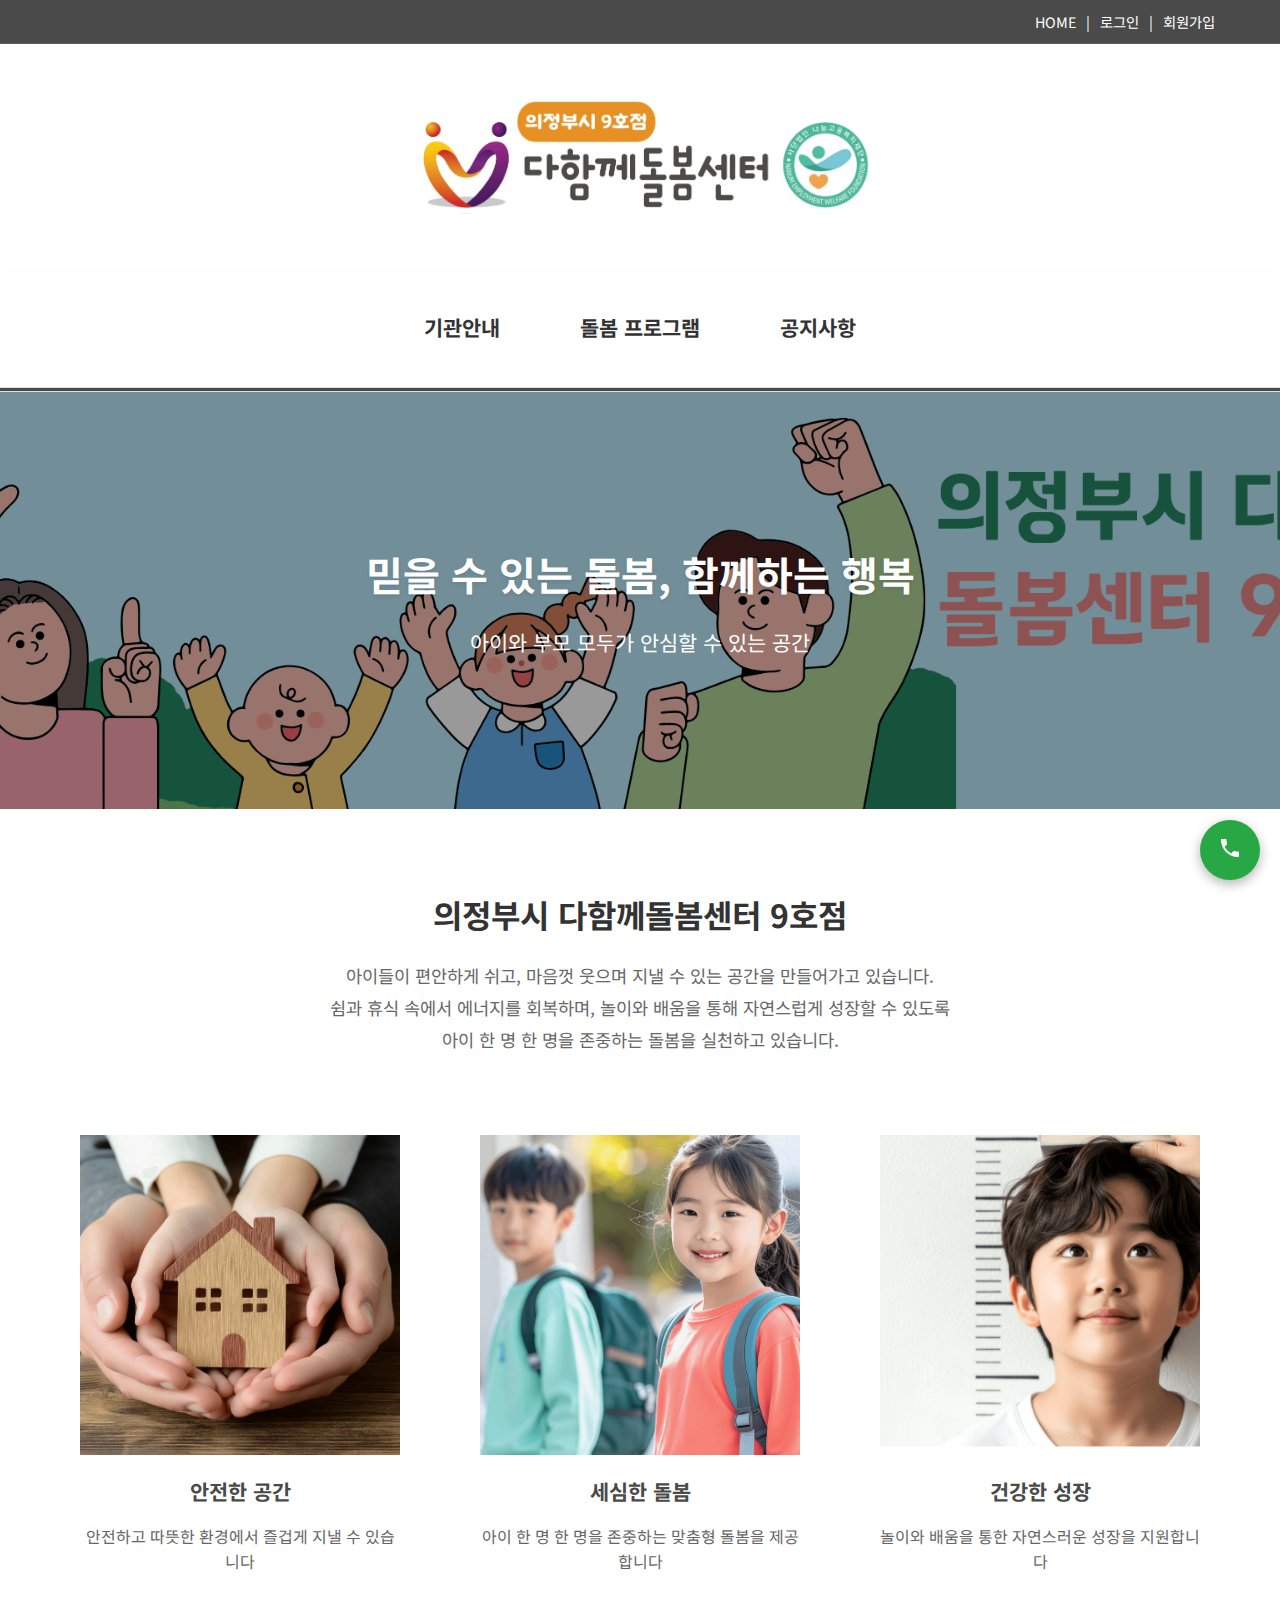
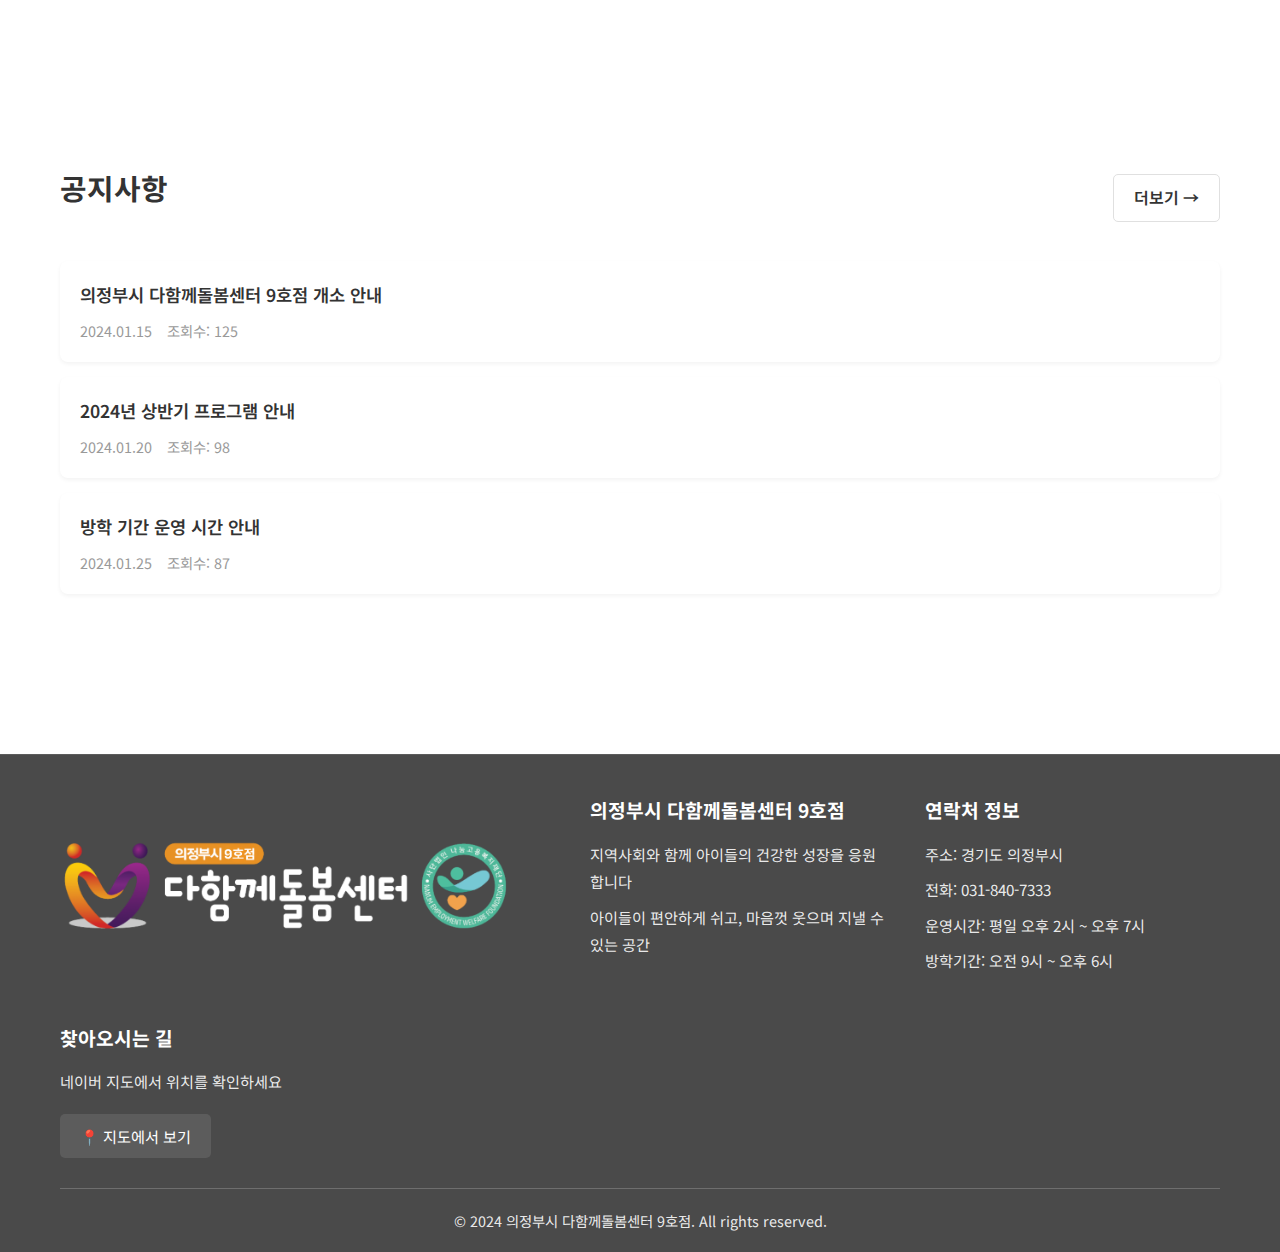
<file: index.html>
<!DOCTYPE html>
<html lang="ko">
<head>
    <meta charset="UTF-8">
    <meta name="viewport" content="width=device-width, initial-scale=1.0">
    <title>의정부시 다함께돌봄센터 9호점</title>
    <link rel="preconnect" href="https://fonts.googleapis.com">
    <link rel="preconnect" href="https://fonts.gstatic.com" crossorigin>
    <link href="https://fonts.googleapis.com/css2?family=Noto+Sans+KR:wght@400;600;700&display=swap" rel="stylesheet">
    <link rel="stylesheet" href="css/styles.css">
</head>
<body>
    <!-- 모바일 헤더 -->
    <div class="mobile-header">
        <div class="mobile-logo">
            <a href="index.html"><img src="care-togeter-logo-white.jpg" alt="의정부시 다함께돌봄센터 9호점"></a>
        </div>
        <button class="mobile-menu-toggle" id="mobileMenuToggle" aria-label="메뉴 열기">
            <span></span>
            <span></span>
            <span></span>
        </button>
    </div>

    <!-- 모바일 사이드 메뉴 -->
    <div class="mobile-menu-overlay" id="mobileMenuOverlay"></div>
    <div class="mobile-menu" id="mobileMenu">
        <div class="mobile-menu-header">
            <h3>메뉴</h3>
            <button class="mobile-menu-close" id="mobileMenuClose" aria-label="메뉴 닫기">&times;</button>
        </div>
        <nav class="mobile-menu-nav">
            <ul class="mobile-menu-list">
                <li class="mobile-menu-item">
                    <a href="#" class="mobile-menu-link" data-menu="company">기관안내</a>
                    <ul class="mobile-submenu">
                        <li><a href="#" data-submenu="greeting">인사말</a></li>
                    </ul>
                </li>
                <li class="mobile-menu-item">
                    <a href="#" class="mobile-menu-link" data-menu="program">돌봄 프로그램</a>
                    <ul class="mobile-submenu">
                        <li><a href="#" data-submenu="program-info">다함께돌봄사업 안내</a></li>
                    </ul>
                </li>
                <li class="mobile-menu-item">
                    <a href="#" class="mobile-menu-link" data-menu="community">공지사항</a>
                    <ul class="mobile-submenu">
                        <li><a href="#" data-submenu="notice">공지사항</a></li>
                    </ul>
                </li>
                <li class="mobile-menu-divider"></li>
                <li class="mobile-menu-item">
                    <a href="#" class="mobile-menu-link" id="mobileHomeLink">HOME</a>
                </li>
                <li class="mobile-menu-item">
                    <a href="login.html" class="mobile-menu-link" id="mobileLoginLink">로그인</a>
                </li>
                <li class="mobile-menu-item">
                    <a href="signup.html" class="mobile-menu-link">회원가입</a>
                </li>
            </ul>
        </nav>
        <div class="mobile-menu-footer">
            <div class="mobile-menu-logo">
                <img src="care-togeter-footer-logo.png" alt="의정부시 다함께돌봄센터 9호점">
            </div>
        </div>
    </div>

    <!-- 상단 메뉴 (데스크톱용) -->
    <div class="top_menu">
        <div class="container">
            <div class="sm_menu">
                <div class="sm_menu_links">
                    <a href="index.html">HOME</a> | 
                    <a href="login.html" id="smLoginLink">로그인</a> | 
                    <a href="signup.html">회원가입</a>
                </div>
            </div>
        </div>
    </div>

    <!-- 로고 영역 (데스크톱용) -->
    <div id="logo">
        <a href="index.html"><img src="care-togeter-logo-white.jpg" alt="의정부시 다함께돌봄센터 9호점"></a>
    </div>

    <!-- 헤더 네비게이션 -->
    <div id="hd_wrapper">
        <!-- 메인 네비게이션 -->
        <nav id="hd_gnb">
            <div class="gnb_wrap">
                <ul id="pc_gnb_1dul">
                    <!-- 기관안내 -->
                    <li class="gnb_1dli">
                        <a href="#" data-menu="company" class="gnb_1da">기관안내</a>
                        <span class="bg">하위분류</span>
                        <ul class="gnb_2dul">
                            <li class="gnb_2dli"><a href="#" data-submenu="greeting" class="gnb_2da">인사말</a></li>
                        </ul>
                    </li>
                    
                    <!-- 돌봄 프로그램 -->
                    <li class="gnb_1dli">
                        <a href="#" data-menu="program" class="gnb_1da">돌봄 프로그램</a>
                        <span class="bg">하위분류</span>
                        <ul class="gnb_2dul">
                            <li class="gnb_2dli"><a href="#" data-submenu="program-info" class="gnb_2da">다함께돌봄사업 안내</a></li>
                        </ul>
                    </li>
                    
                    <!-- 공지사항 -->
                    <li class="gnb_1dli">
                        <a href="#" data-menu="community" class="gnb_1da">공지사항</a>
                        <span class="bg">하위분류</span>
                        <ul class="gnb_2dul">
                            <li class="gnb_2dli"><a href="#" data-submenu="notice" class="gnb_2da">공지사항</a></li>
                        </ul>
                    </li>
                </ul>
            </div>
        </nav>
    </div>

    <!-- 메인 비주얼 -->
    <section class="main-visual">
        <div class="visual-content">
            <h1 class="visual-title">믿을 수 있는 돌봄, 함께하는 행복</h1>
            <p class="visual-subtitle">아이와 부모 모두가 안심할 수 있는 공간</p>
        </div>
    </section>

    <!-- 메인 소개 섹션 -->
    <section class="intro-section" id="introSection">
        <div class="container">
            <h2 class="section-title">의정부시 다함께돌봄센터 9호점</h2>
            <p class="section-description">
                아이들이 편안하게 쉬고, 마음껏 웃으며 지낼 수 있는 공간을 만들어가고 있습니다.<br>
                쉼과 휴식 속에서 에너지를 회복하며, 놀이와 배움을 통해 자연스럽게 성장할 수 있도록<br>
                아이 한 명 한 명을 존중하는 돌봄을 실천하고 있습니다.
            </p>
            <div class="intro-features">
                <div class="feature-item">
                    <div class="feature-icon">
                        <img src="safe.png" alt="안전한 공간">
                    </div>
                    <h3>안전한 공간</h3>
                    <p>안전하고 따뜻한 환경에서 즐겁게 지낼 수 있습니다</p>
                </div>
                <div class="feature-item">
                    <div class="feature-icon">
                        <img src="care.png" alt="세심한 돌봄">
                    </div>
                    <h3>세심한 돌봄</h3>
                    <p>아이 한 명 한 명을 존중하는 맞춤형 돌봄을 제공합니다</p>
                </div>
                <div class="feature-item">
                    <div class="feature-icon">
                        <img src="growth.png" alt="건강한 성장">
                    </div>
                    <h3>건강한 성장</h3>
                    <p>놀이와 배움을 통한 자연스러운 성장을 지원합니다</p>
                </div>
            </div>
        </div>
    </section>

    <!-- 공지사항 섹션 -->
    <section class="notice-section" id="noticeSection">
        <div class="container">
            <div class="notice-board-header">
                <h2 class="section-title">공지사항</h2>
                <a href="#" class="btn btn-secondary" onclick="event.preventDefault(); if(typeof loadContent === 'function') { loadContent('notice'); }">더보기 →</a>
            </div>
            <div id="latestNotices" class="latest-notices">
                <!-- JavaScript로 동적 로드 -->
            </div>
        </div>
    </section>

    <!-- 동적 콘텐츠 영역 -->
    <div id="dynamic-content" style="display: none;">
        <!-- 서브 메뉴 -->
        <div class="sub_menu" id="subMenu"></div>
        
        <!-- 콘텐츠 영역 -->
        <section class="content-section">
            <div class="container">
                <!-- 메인 콘텐츠 (전체 너비) -->
                <main class="main-content-full" id="mainContent"></main>
            </div>
        </section>
    </div>


    <!-- 플로팅 버튼 (TOP, 전화) -->
    <div class="floating-buttons">
        <a href="tel:031-840-7333" class="floating-btn floating-phone" aria-label="전화하기">
            <svg width="24" height="24" viewBox="0 0 24 24" fill="none" xmlns="http://www.w3.org/2000/svg">
                <path d="M6.62 10.79c1.44 2.83 3.76 5.14 6.59 6.59l2.2-2.2c.27-.27.67-.36 1.02-.24 1.12.37 2.33.57 3.57.57.55 0 1 .45 1 1V20c0 .55-.45 1-1 1-9.39 0-17-7.61-17-17 0-.55.45-1 1-1h3.5c.55 0 1 .45 1 1 0 1.25.2 2.45.57 3.57.11.35.03.74-.25 1.02l-2.2 2.2z" fill="currentColor"/>
            </svg>
            <span class="phone-number">031-840-7333</span>
        </a>
        <button class="floating-btn floating-top" id="topBtn" aria-label="맨 위로" style="display: none;">
            <svg width="24" height="24" viewBox="0 0 24 24" fill="none" xmlns="http://www.w3.org/2000/svg">
                <path d="M7.41 15.41L12 10.83l4.59 4.58L18 14l-6-6-6 6z" fill="currentColor"/>
            </svg>
            <span>TOP</span>
        </button>
    </div>

    <!-- 푸터 -->
    <footer class="footer">
        <div class="container">
            <div class="footer-content">
                <div class="footer-logo">
                    <img src="care-togeter-footer-logo.png" alt="의정부시 다함께돌봄센터 9호점">
                </div>
                <div class="footer-info">
                    <h3>의정부시 다함께돌봄센터 9호점</h3>
                    <p>지역사회와 함께 아이들의 건강한 성장을 응원합니다</p>
                    <p>아이들이 편안하게 쉬고, 마음껏 웃으며 지낼 수 있는 공간</p>
                </div>
                <div class="footer-contact">
                    <h3>연락처 정보</h3>
                    <p>주소: 경기도 의정부시</p>
                    <p>전화: 031-840-7333</p>
                    <p>운영시간: 평일 오후 2시 ~ 오후 7시</p>
                    <p>방학기간: 오전 9시 ~ 오후 6시</p>
                </div>
                <div class="footer-map">
                    <h3>찾아오시는 길</h3>
                    <p>네이버 지도에서 위치를 확인하세요</p>
                    <a href="https://map.naver.com/p/entry/place/1556165209?placePath=/home?entry=plt&from=map&fromPanelNum=1&additionalHeight=76&timestamp=202512152202&locale=ko&svcName=map_pcv5&searchType=place&lng=127.1052013&lat=37.7264235&c=15.00,0,0,0,dh" target="_blank" class="footer-map-link">📍 지도에서 보기</a>
                </div>
            </div>
            <div class="footer-copyright">
                <p>&copy; 2024 의정부시 다함께돌봄센터 9호점. All rights reserved.</p>
            </div>
        </div>
    </footer>

    <!-- 공지사항 작성 모달 -->
    <div class="modal" id="noticeModal" style="display: none;">
        <div class="modal-content">
            <div class="modal-header">
                <h2 id="modalTitle">공지사항 작성</h2>
                <button class="modal-close" id="closeModal">&times;</button>
            </div>
            <div class="modal-body">
                <form id="noticeForm">
                    <div class="form-group">
                        <label for="noticeTitle">제목</label>
                        <input type="text" id="noticeTitle" name="title" required>
                    </div>
                    <div class="form-group">
                        <label for="noticeContent">내용</label>
                        <textarea id="noticeContent" name="content" rows="10" required></textarea>
                    </div>
                    <div class="form-actions">
                        <button type="button" class="btn btn-secondary" id="cancelBtn">취소</button>
                        <button type="submit" class="btn btn-primary">저장</button>
                    </div>
                </form>
            </div>
        </div>
    </div>

    <!-- 알림 모달 -->
    <div class="modal" id="alertModal" style="display: none;">
        <div class="modal-content modal-small">
            <div class="modal-header">
                <h2 id="alertModalTitle">알림</h2>
                <button class="modal-close" id="closeAlertModal">&times;</button>
            </div>
            <div class="modal-body">
                <p id="alertModalMessage"></p>
            </div>
            <div class="modal-footer">
                <button type="button" class="btn btn-primary" id="alertModalConfirm">확인</button>
            </div>
        </div>
    </div>

    <!-- 확인 모달 -->
    <div class="modal" id="confirmModal" style="display: none;">
        <div class="modal-content modal-small">
            <div class="modal-header">
                <h2 id="confirmModalTitle">확인</h2>
                <button class="modal-close" id="closeConfirmModal">&times;</button>
            </div>
            <div class="modal-body">
                <p id="confirmModalMessage"></p>
            </div>
            <div class="modal-footer">
                <button type="button" class="btn btn-secondary" id="confirmModalCancel">취소</button>
                <button type="button" class="btn btn-primary" id="confirmModalOk">확인</button>
            </div>
        </div>
    </div>

    <!-- 공지사항 상세 모달 -->
    <div class="modal" id="noticeDetailModal" style="display: none;">
        <div class="modal-content modal-large">
            <div class="modal-header">
                <h2 id="detailTitle"></h2>
                <button class="modal-close" id="closeDetailModal">&times;</button>
            </div>
            <div class="modal-body">
                <div class="notice-detail-info">
                    <span id="detailAuthor"></span>
                    <span id="detailDate"></span>
                    <span id="detailViews"></span>
                </div>
                <div class="notice-detail-content" id="detailContent"></div>
                <div class="notice-detail-actions" id="detailActions" style="display: none;">
                    <button class="btn btn-primary" id="editBtn">수정</button>
                    <button class="btn btn-danger" id="deleteBtn">삭제</button>
                </div>
            </div>
        </div>
    </div>

    <script src="js/main.js"></script>
    <script src="js/auth.js"></script>
    <script src="js/content.js"></script>
    <script src="js/notice.js"></script>
</body>
</html>
</file>
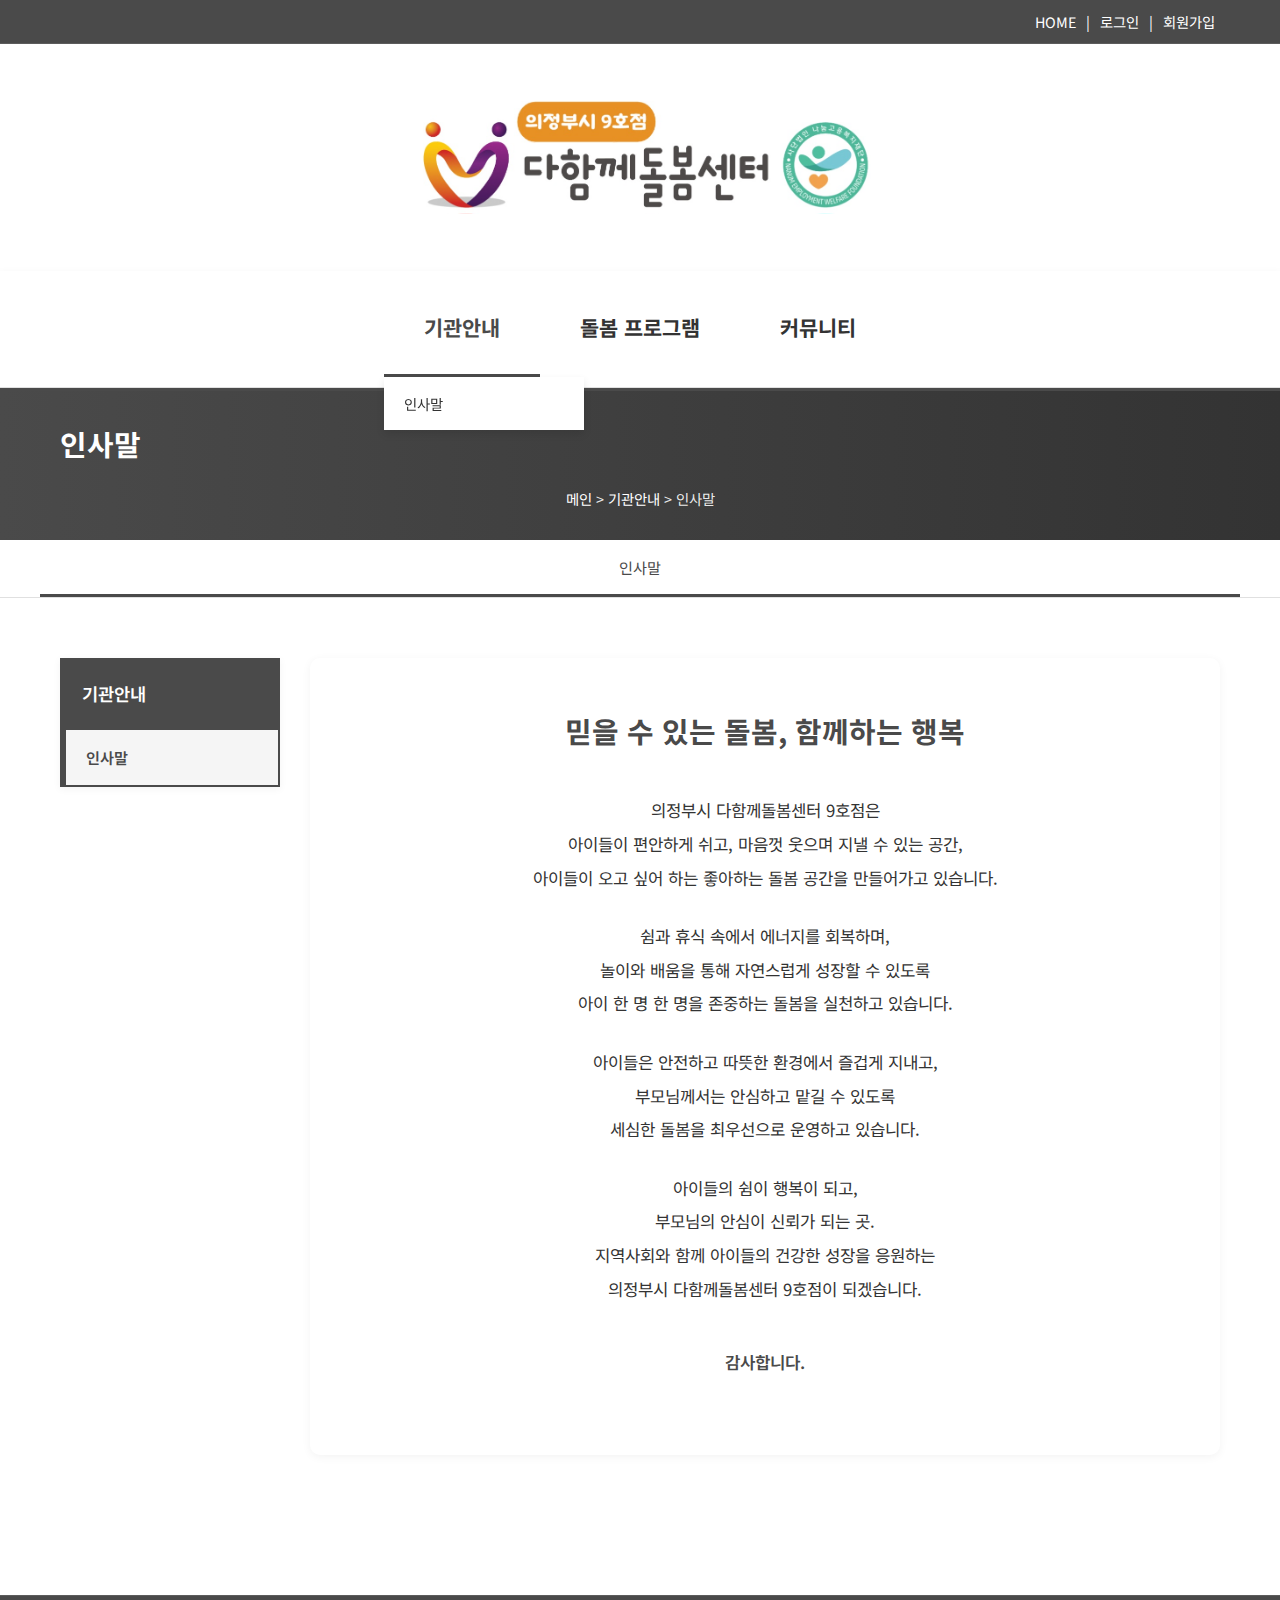
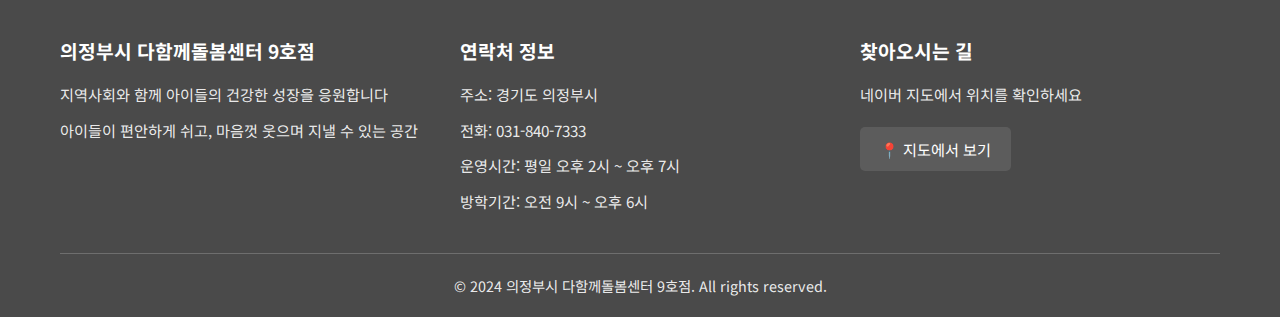
<file: greeting.html>
<!DOCTYPE html>
<html lang="ko">
<head>
    <meta charset="UTF-8">
    <meta name="viewport" content="width=device-width, initial-scale=1.0">
    <title>인사말 - 의정부시 다함께돌봄센터 9호점</title>
    <link rel="preconnect" href="https://fonts.googleapis.com">
    <link rel="preconnect" href="https://fonts.gstatic.com" crossorigin>
    <link href="https://fonts.googleapis.com/css2?family=Noto+Sans+KR:wght@400;600;700&display=swap" rel="stylesheet">
    <link rel="stylesheet" href="css/styles.css">
</head>
<body>
    <!-- 상단 메뉴 -->
    <div class="top_menu">
        <div class="container">
            <div class="sm_menu">
                <div class="sm_menu_links">
                    <a href="index.html">HOME</a> | 
                    <a href="login.html" id="smLoginLink">로그인</a> | 
                    <a href="signup.html">회원가입</a>
                </div>
            </div>
        </div>
    </div>

    <!-- 로고 영역 -->
    <div id="logo">
        <a href="index.html"><img src="care-togeter-logo-white.jpg" alt="의정부시 다함께돌봄센터 9호점"></a>
    </div>

    <!-- 헤더 네비게이션 -->
    <div id="hd_wrapper">
        <!-- 메인 네비게이션 -->
        <nav id="hd_gnb">
            <div class="gnb_wrap">
                <ul id="pc_gnb_1dul">
                    <!-- 기관안내 -->
                    <li class="gnb_1dli gnb_1dli_on">
                        <a href="greeting.html" class="gnb_1da">기관안내</a>
                        <span class="bg">하위분류</span>
                        <ul class="gnb_2dul">
                            <li class="gnb_2dli"><a href="greeting.html" class="gnb_2da">인사말</a></li>
                        </ul>
                    </li>
                    
                    <!-- 돌봄 프로그램 -->
                    <li class="gnb_1dli">
                        <a href="program.html" class="gnb_1da">돌봄 프로그램</a>
                        <span class="bg">하위분류</span>
                        <ul class="gnb_2dul">
                            <li class="gnb_2dli"><a href="program.html" class="gnb_2da">다함께돌봄사업 안내</a></li>
                        </ul>
                    </li>
                    
                    <!-- 커뮤니티 -->
                    <li class="gnb_1dli">
                        <a href="notice.html" class="gnb_1da">커뮤니티</a>
                        <span class="bg">하위분류</span>
                        <ul class="gnb_2dul">
                            <li class="gnb_2dli"><a href="notice.html" class="gnb_2da">공지사항</a></li>
                        </ul>
                    </li>
                </ul>
            </div>
        </nav>
    </div>

    <!-- 페이지 타이틀 -->
    <section class="page-title">
        <div class="container">
            <h1>인사말</h1>
            <p class="breadcrumb">
                <a href="index.html">메인</a> > <a href="greeting.html">기관안내</a> > 인사말
            </p>
        </div>
    </section>

    <!-- 서브 메뉴 -->
    <div class="sub_menu">
        <ul>
            <li class="sm_nav active"><a href="greeting.html">인사말</a></li>
        </ul>
    </div>

    <!-- 인사말 본문 -->
    <section class="content-section">
        <div class="container">
            <div class="content-wrapper">
                <!-- 좌측 서브메뉴 -->
                <aside class="sidebar">
                    <div class="sidebar-menu">
                        <h3 class="sidebar-title">기관안내</h3>
                        <ul class="sidebar-list">
                            <li><a href="greeting.html" class="active">인사말</a></li>
                        </ul>
                    </div>
                </aside>
                <!-- 우측 콘텐츠 -->
                <main class="main-content">
                    <div class="greeting-content">
                <h2 class="greeting-title">믿을 수 있는 돌봄, 함께하는 행복</h2>
                
                <div class="greeting-text">
                    <p>
                        의정부시 다함께돌봄센터 9호점은<br>
                        아이들이 편안하게 쉬고, 마음껏 웃으며 지낼 수 있는 공간,<br>
                        아이들이 오고 싶어 하는 좋아하는 돌봄 공간을 만들어가고 있습니다.
                    </p>
                    
                    <p>
                        쉼과 휴식 속에서 에너지를 회복하며,<br>
                        놀이와 배움을 통해 자연스럽게 성장할 수 있도록<br>
                        아이 한 명 한 명을 존중하는 돌봄을 실천하고 있습니다.
                    </p>
                    
                    <p>
                        아이들은 안전하고 따뜻한 환경에서 즐겁게 지내고,<br>
                        부모님께서는 안심하고 맡길 수 있도록<br>
                        세심한 돌봄을 최우선으로 운영하고 있습니다.
                    </p>
                    
                    <p>
                        아이들의 쉼이 행복이 되고,<br>
                        부모님의 안심이 신뢰가 되는 곳.<br>
                        지역사회와 함께 아이들의 건강한 성장을 응원하는<br>
                        의정부시 다함께돌봄센터 9호점이 되겠습니다.
                    </p>
                    
                    <p class="greeting-signature">
                        감사합니다.
                    </p>
                </div>
                    </div>
                </main>
            </div>
        </div>
    </section>

    <!-- 푸터 -->
    <footer class="footer">
        <div class="container">
            <div class="footer-content">
                <div class="footer-info">
                    <h3>의정부시 다함께돌봄센터 9호점</h3>
                    <p>지역사회와 함께 아이들의 건강한 성장을 응원합니다</p>
                    <p>아이들이 편안하게 쉬고, 마음껏 웃으며 지낼 수 있는 공간</p>
                </div>
                <div class="footer-contact">
                    <h3>연락처 정보</h3>
                    <p>주소: 경기도 의정부시</p>
                    <p>전화: 031-840-7333</p>
                    <p>운영시간: 평일 오후 2시 ~ 오후 7시</p>
                    <p>방학기간: 오전 9시 ~ 오후 6시</p>
                </div>
                <div class="footer-map">
                    <h3>찾아오시는 길</h3>
                    <p>네이버 지도에서 위치를 확인하세요</p>
                    <a href="https://map.naver.com/p/entry/place/1556165209?placePath=/home?entry=plt&from=map&fromPanelNum=1&additionalHeight=76&timestamp=202512152202&locale=ko&svcName=map_pcv5&searchType=place&lng=127.1052013&lat=37.7264235&c=15.00,0,0,0,dh" target="_blank" class="footer-map-link">📍 지도에서 보기</a>
                </div>
            </div>
            <div class="footer-copyright">
                <p>&copy; 2024 의정부시 다함께돌봄센터 9호점. All rights reserved.</p>
            </div>
        </div>
    </footer>

    <script src="js/main.js"></script>
</body>
</html>
</file>
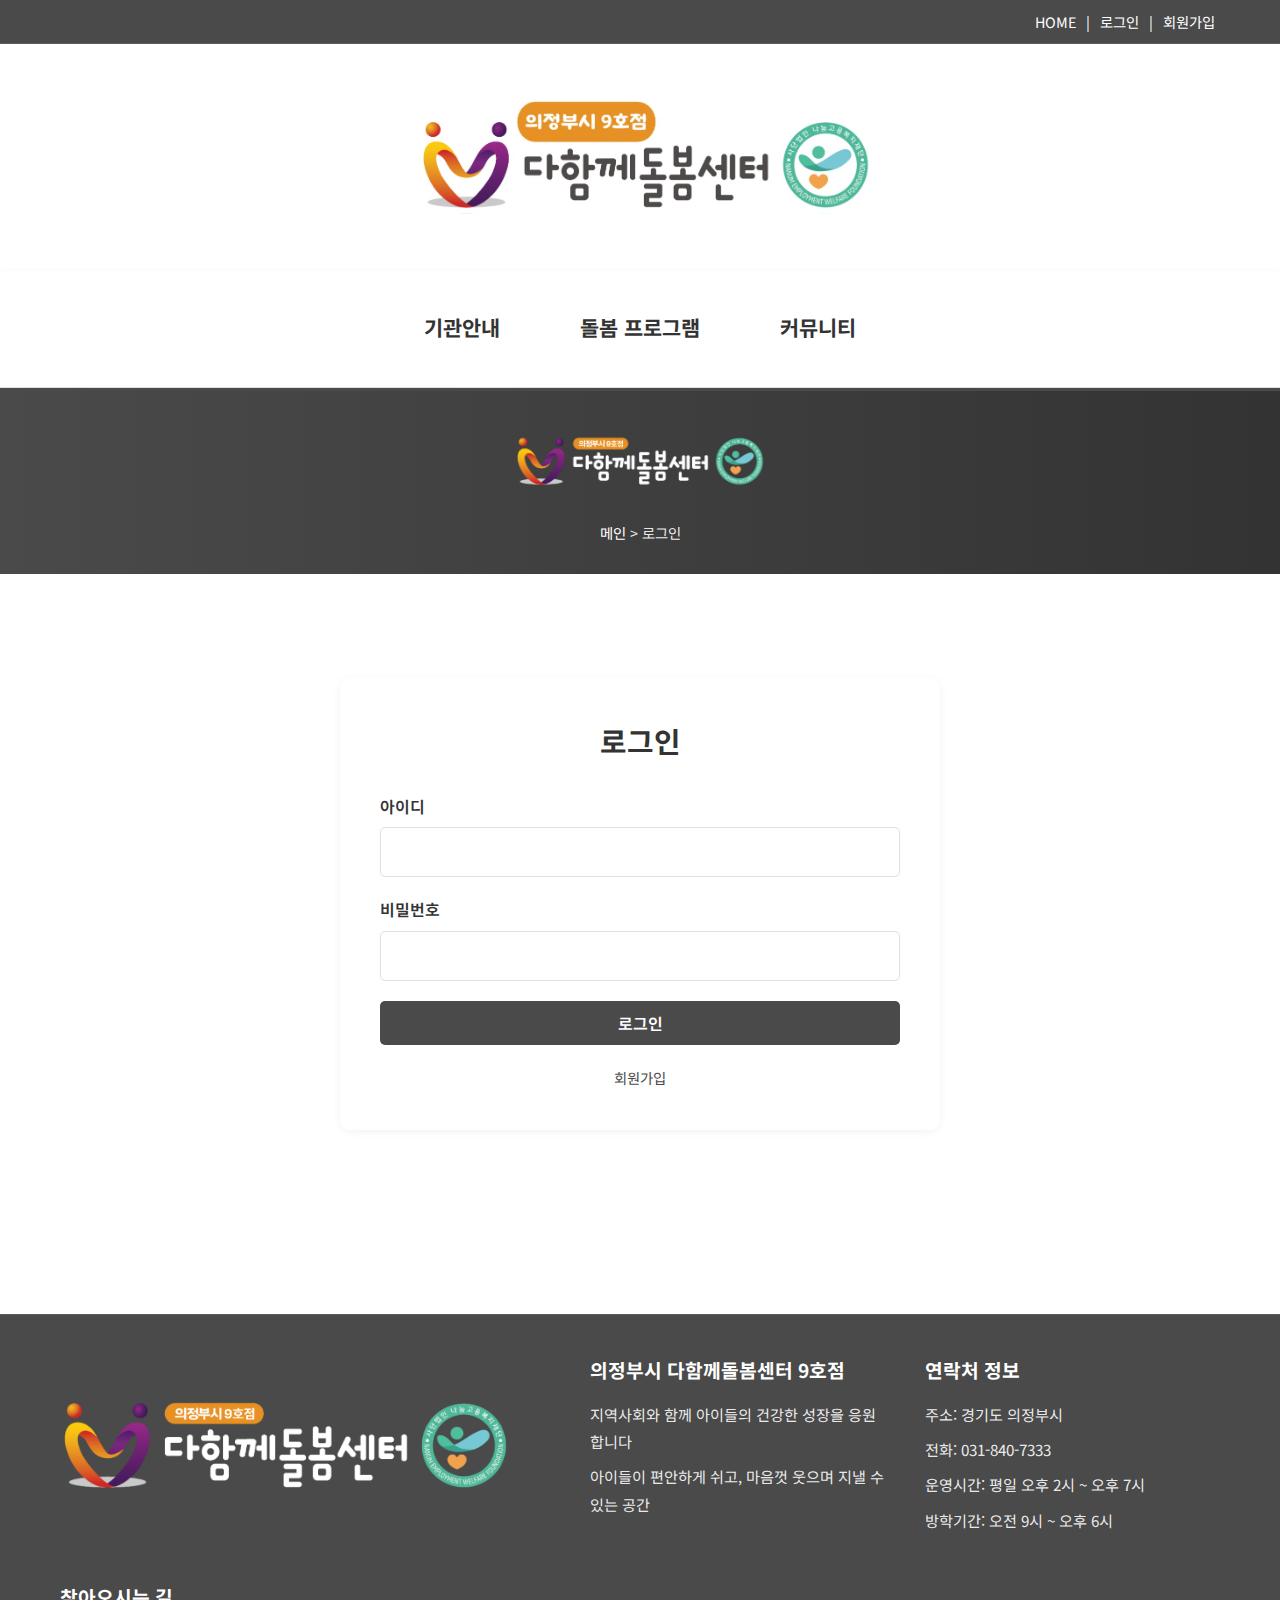
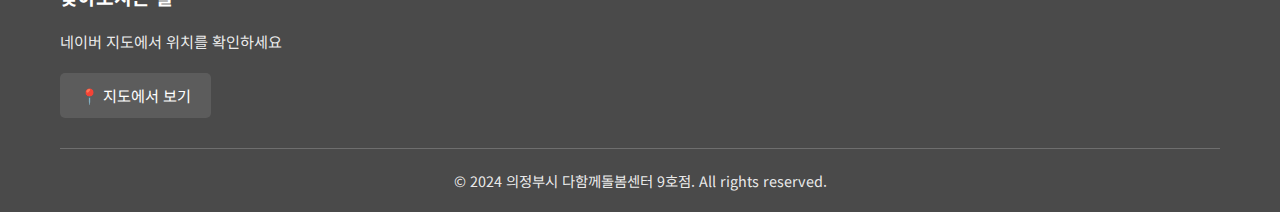
<file: login.html>
<!DOCTYPE html>
<html lang="ko">
<head>
    <meta charset="UTF-8">
    <meta name="viewport" content="width=device-width, initial-scale=1.0">
    <title>로그인 - 의정부시 다함께돌봄센터 9호점</title>
    <link rel="preconnect" href="https://fonts.googleapis.com">
    <link rel="preconnect" href="https://fonts.gstatic.com" crossorigin>
    <link href="https://fonts.googleapis.com/css2?family=Noto+Sans+KR:wght@400;600;700&display=swap" rel="stylesheet">
    <link rel="stylesheet" href="css/styles.css">
</head>
<body>
    <!-- 모바일 헤더 -->
    <div class="mobile-header">
        <div class="mobile-logo">
            <a href="index.html"><img src="care-togeter-logo-white.jpg" alt="의정부시 다함께돌봄센터 9호점"></a>
        </div>
        <button class="mobile-menu-toggle" id="mobileMenuToggle" aria-label="메뉴 열기">
            <span></span>
            <span></span>
            <span></span>
        </button>
    </div>

    <!-- 모바일 사이드 메뉴 -->
    <div class="mobile-menu-overlay" id="mobileMenuOverlay"></div>
    <div class="mobile-menu" id="mobileMenu">
        <div class="mobile-menu-header">
            <h3>메뉴</h3>
            <button class="mobile-menu-close" id="mobileMenuClose" aria-label="메뉴 닫기">&times;</button>
        </div>
        <nav class="mobile-menu-nav">
            <ul class="mobile-menu-list">
                <li class="mobile-menu-item">
                    <a href="index.html" class="mobile-menu-link" id="mobileHomeLink">HOME</a>
                </li>
                <li class="mobile-menu-item">
                    <a href="#" class="mobile-menu-link" data-menu="company">기관안내</a>
                    <ul class="mobile-submenu">
                        <li><a href="index.html" data-submenu="greeting">인사말</a></li>
                    </ul>
                </li>
                <li class="mobile-menu-item">
                    <a href="#" class="mobile-menu-link" data-menu="program">돌봄 프로그램</a>
                    <ul class="mobile-submenu">
                        <li><a href="index.html" data-submenu="program-info">다함께돌봄사업 안내</a></li>
                    </ul>
                </li>
                <li class="mobile-menu-item">
                    <a href="#" class="mobile-menu-link" data-menu="community">커뮤니티</a>
                    <ul class="mobile-submenu">
                        <li><a href="index.html" data-submenu="notice">공지사항</a></li>
                    </ul>
                </li>
                <li class="mobile-menu-divider"></li>
                <li class="mobile-menu-item">
                    <a href="login.html" class="mobile-menu-link" id="mobileLoginLink">로그인</a>
                </li>
                <li class="mobile-menu-item">
                    <a href="signup.html" class="mobile-menu-link">회원가입</a>
                </li>
            </ul>
        </nav>
        <div class="mobile-menu-footer">
            <div class="mobile-menu-logo">
                <img src="care-togeter-footer-logo.png" alt="의정부시 다함께돌봄센터 9호점">
            </div>
        </div>
    </div>

    <!-- 상단 메뉴 (데스크톱용) -->
    <div class="top_menu">
        <div class="container">
            <div class="sm_menu">
                <div class="sm_menu_links">
                    <a href="index.html">HOME</a> | 
                    <a href="login.html" id="smLoginLink">로그인</a> | 
                    <a href="signup.html">회원가입</a>
                </div>
            </div>
        </div>
    </div>

    <!-- 로고 영역 -->
    <div id="logo">
        <a href="index.html"><img src="care-togeter-logo-white.jpg" alt="의정부시 다함께돌봄센터 9호점"></a>
    </div>

    <!-- 헤더 네비게이션 -->
    <div id="hd_wrapper">
        <nav id="hd_gnb">
            <div class="gnb_wrap">
                <ul id="pc_gnb_1dul">
                    <li class="gnb_1dli">
                        <a href="index.html" class="gnb_1da">기관안내</a>
                        <span class="bg">하위분류</span>
                        <ul class="gnb_2dul">
                            <li class="gnb_2dli"><a href="index.html" class="gnb_2da">인사말</a></li>
                        </ul>
                    </li>
                    <li class="gnb_1dli">
                        <a href="index.html" class="gnb_1da">돌봄 프로그램</a>
                        <span class="bg">하위분류</span>
                        <ul class="gnb_2dul">
                            <li class="gnb_2dli"><a href="index.html" class="gnb_2da">다함께돌봄사업 안내</a></li>
                        </ul>
                    </li>
                    <li class="gnb_1dli">
                        <a href="index.html" class="gnb_1da">커뮤니티</a>
                        <span class="bg">하위분류</span>
                        <ul class="gnb_2dul">
                            <li class="gnb_2dli"><a href="index.html" class="gnb_2da">공지사항</a></li>
                        </ul>
                    </li>
                </ul>
            </div>
        </nav>
    </div>

    <!-- 페이지 타이틀 -->
    <section class="page-title">
        <div class="container">
            <div class="page-logo">
                <img src="care-togeter-footer-logo.png" alt="의정부시 다함께돌봄센터 9호점">
            </div>
            <p class="breadcrumb">
                <a href="index.html">메인</a> > 로그인
            </p>
        </div>
    </section>

    <!-- 로그인 폼 -->
    <section class="content-section">
        <div class="container">
            <div class="auth-container">
                <div class="auth-box">
                    <h2>로그인</h2>
                    <form id="loginForm">
                        <div class="form-group">
                            <label for="loginId">아이디</label>
                            <input type="text" id="loginId" name="id" required autocomplete="username">
                        </div>
                        <div class="form-group">
                            <label for="loginPassword">비밀번호</label>
                            <input type="password" id="loginPassword" name="password" required autocomplete="current-password">
                        </div>
                        <div class="form-group">
                            <button type="submit" class="btn btn-primary btn-block">로그인</button>
                        </div>
                        <div class="auth-links">
                            <a href="signup.html">회원가입</a>
                        </div>
                    </form>
                    <div id="loginError" class="error-message" style="display: none;"></div>
                </div>
            </div>
        </div>
    </section>

    <!-- 푸터 -->
    <footer class="footer">
        <div class="container">
            <div class="footer-content">
                <div class="footer-logo">
                    <img src="care-togeter-footer-logo.png" alt="의정부시 다함께돌봄센터 9호점">
                </div>
                <div class="footer-info">
                    <h3>의정부시 다함께돌봄센터 9호점</h3>
                    <p>지역사회와 함께 아이들의 건강한 성장을 응원합니다</p>
                    <p>아이들이 편안하게 쉬고, 마음껏 웃으며 지낼 수 있는 공간</p>
                </div>
                <div class="footer-contact">
                    <h3>연락처 정보</h3>
                    <p>주소: 경기도 의정부시</p>
                    <p>전화: 031-840-7333</p>
                    <p>운영시간: 평일 오후 2시 ~ 오후 7시</p>
                    <p>방학기간: 오전 9시 ~ 오후 6시</p>
                </div>
                <div class="footer-map">
                    <h3>찾아오시는 길</h3>
                    <p>네이버 지도에서 위치를 확인하세요</p>
                    <a href="https://map.naver.com/p/entry/place/1556165209?placePath=/home?entry=plt&from=map&fromPanelNum=1&additionalHeight=76&timestamp=202512152202&locale=ko&svcName=map_pcv5&searchType=place&lng=127.1052013&lat=37.7264235&c=15.00,0,0,0,dh" target="_blank" class="footer-map-link">📍 지도에서 보기</a>
                </div>
            </div>
            <div class="footer-copyright">
                <p>&copy; 2024 의정부시 다함께돌봄센터 9호점. All rights reserved.</p>
            </div>
        </div>
    </footer>

    <script src="js/auth.js"></script>
    <script src="js/main.js"></script>
</body>
</html>
</file>
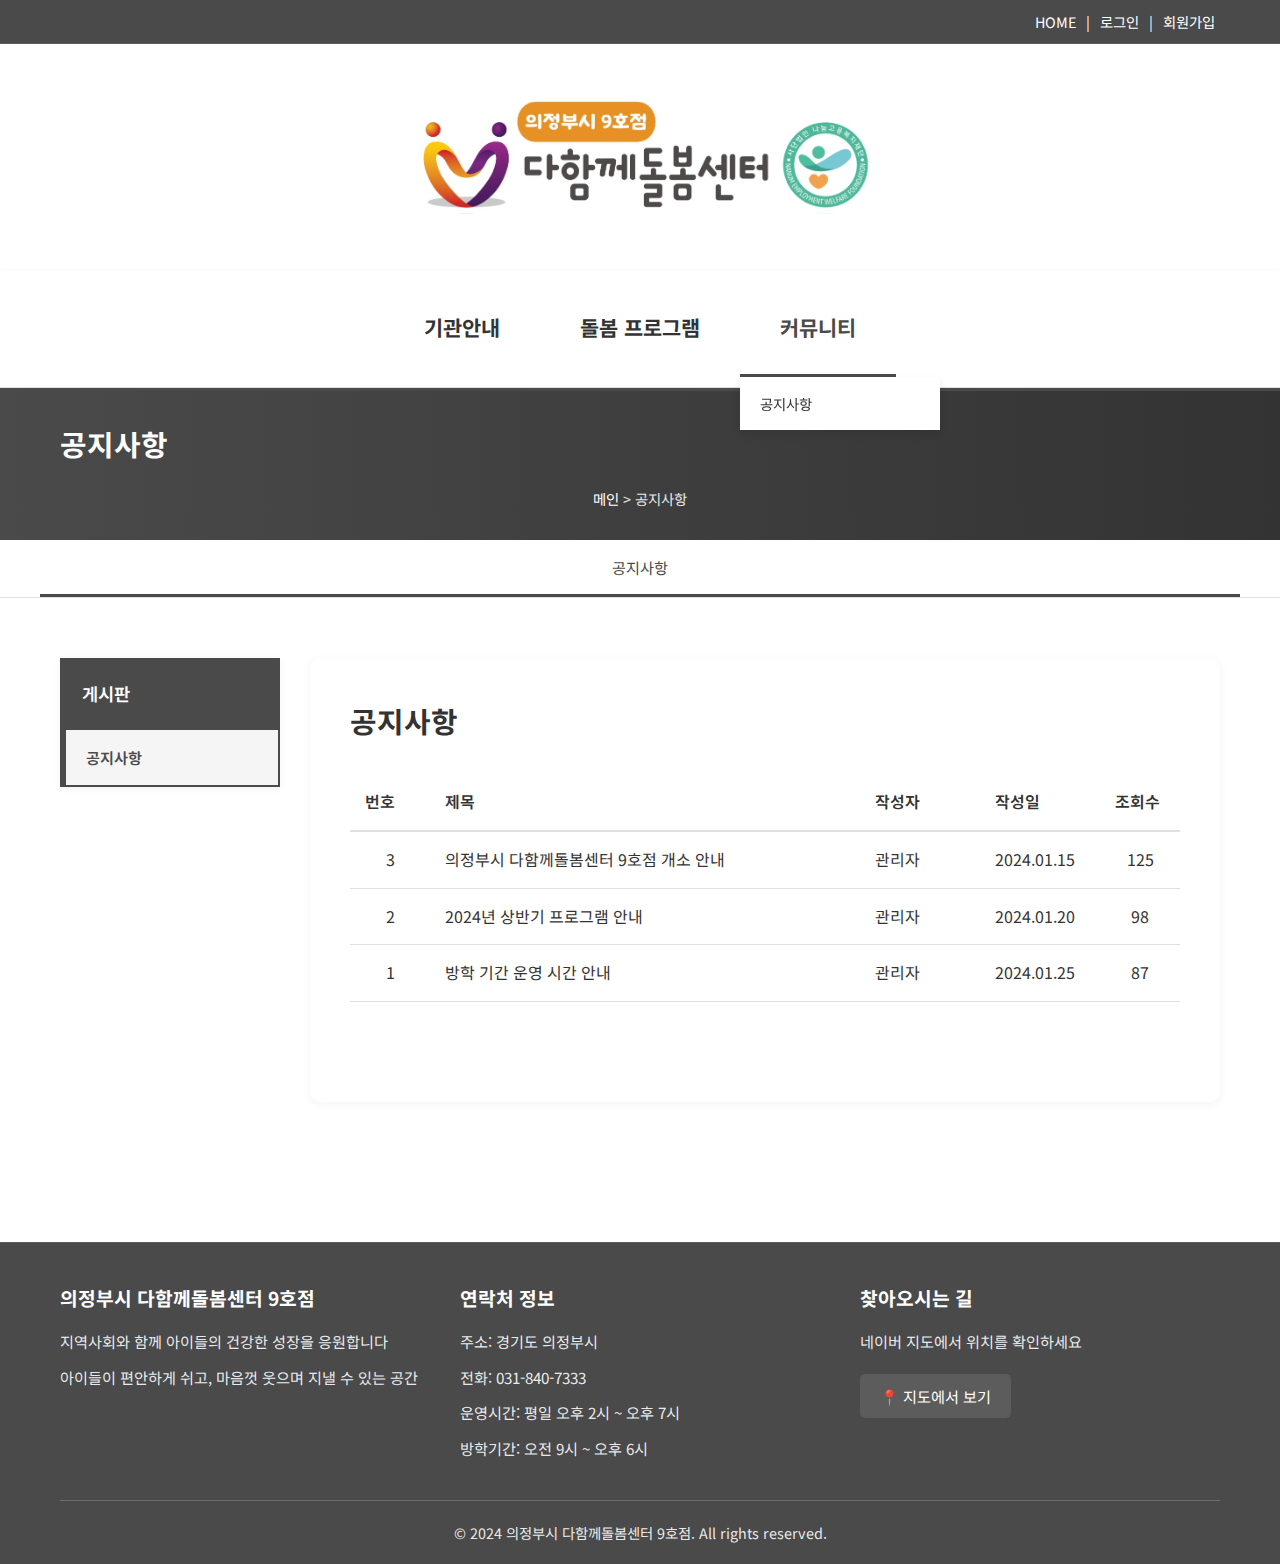
<file: notice.html>
<!DOCTYPE html>
<html lang="ko">
<head>
    <meta charset="UTF-8">
    <meta name="viewport" content="width=device-width, initial-scale=1.0">
    <title>공지사항 - 의정부시 다함께돌봄센터 9호점</title>
    <link rel="preconnect" href="https://fonts.googleapis.com">
    <link rel="preconnect" href="https://fonts.gstatic.com" crossorigin>
    <link href="https://fonts.googleapis.com/css2?family=Noto+Sans+KR:wght@400;600;700&display=swap" rel="stylesheet">
    <link rel="stylesheet" href="css/styles.css">
</head>
<body>
    <!-- 상단 메뉴 -->
    <div class="top_menu">
        <div class="container">
            <div class="sm_menu">
                <div class="sm_menu_links">
                    <a href="index.html">HOME</a> | 
                    <a href="login.html" id="smLoginLink">로그인</a> | 
                    <a href="signup.html">회원가입</a>
                </div>
            </div>
        </div>
    </div>

    <!-- 로고 영역 -->
    <div id="logo">
        <a href="index.html"><img src="care-togeter-logo-white.jpg" alt="의정부시 다함께돌봄센터 9호점"></a>
    </div>

    <!-- 헤더 네비게이션 -->
    <div id="hd_wrapper">
        <nav id="hd_gnb">
            <div class="gnb_wrap">
                <ul id="pc_gnb_1dul">
                    <li class="gnb_1dli">
                        <a href="greeting.html" class="gnb_1da">기관안내</a>
                        <span class="bg">하위분류</span>
                        <ul class="gnb_2dul">
                            <li class="gnb_2dli"><a href="greeting.html" class="gnb_2da">인사말</a></li>
                        </ul>
                    </li>
                    <li class="gnb_1dli">
                        <a href="program.html" class="gnb_1da">돌봄 프로그램</a>
                        <span class="bg">하위분류</span>
                        <ul class="gnb_2dul">
                            <li class="gnb_2dli"><a href="program.html" class="gnb_2da">다함께돌봄사업 안내</a></li>
                        </ul>
                    </li>
                    <li class="gnb_1dli gnb_1dli_on">
                        <a href="notice.html" class="gnb_1da">커뮤니티</a>
                        <span class="bg">하위분류</span>
                        <ul class="gnb_2dul">
                            <li class="gnb_2dli"><a href="notice.html" class="gnb_2da">공지사항</a></li>
                        </ul>
                    </li>
                </ul>
            </div>
        </nav>
    </div>

    <!-- 페이지 타이틀 -->
    <section class="page-title">
        <div class="container">
            <h1>공지사항</h1>
            <p class="breadcrumb">
                <a href="index.html">메인</a> > 공지사항
            </p>
        </div>
    </section>

    <!-- 서브 메뉴 -->
    <div class="sub_menu">
        <ul>
            <li class="sm_nav active"><a href="notice.html">공지사항</a></li>
        </ul>
    </div>

    <!-- 공지사항 목록 -->
    <section class="content-section">
        <div class="container">
            <div class="content-wrapper">
                <!-- 좌측 서브메뉴 -->
                <aside class="sidebar">
                    <div class="sidebar-menu">
                        <h3 class="sidebar-title">게시판</h3>
                        <ul class="sidebar-list">
                            <li><a href="notice.html" class="active">공지사항</a></li>
                        </ul>
                    </div>
                </aside>
                <!-- 우측 콘텐츠 -->
                <main class="main-content">
                    <div class="notice-board">
                <div class="notice-board-header">
                    <h2>공지사항</h2>
                    <button class="btn btn-primary" id="writeNoticeBtn" style="display: none;">글쓰기</button>
                </div>
                <div class="notice-table-wrapper">
                    <table class="notice-table">
                        <thead>
                            <tr>
                                <th class="col-no">번호</th>
                                <th class="col-title">제목</th>
                                <th class="col-author">작성자</th>
                                <th class="col-date">작성일</th>
                                <th class="col-views">조회수</th>
                            </tr>
                        </thead>
                        <tbody id="noticeListBody">
                            <!-- JavaScript로 동적 로드 -->
                        </tbody>
                    </table>
                </div>
                <div class="pagination" id="pagination">
                    <!-- JavaScript로 동적 생성 -->
                </div>
                    </div>
                </main>
            </div>
        </div>
    </section>

    <!-- 공지사항 작성 모달 -->
    <div class="modal" id="noticeModal" style="display: none;">
        <div class="modal-content">
            <div class="modal-header">
                <h2 id="modalTitle">공지사항 작성</h2>
                <button class="modal-close" id="closeModal">&times;</button>
            </div>
            <div class="modal-body">
                <form id="noticeForm">
                    <div class="form-group">
                        <label for="noticeTitle">제목</label>
                        <input type="text" id="noticeTitle" name="title" required>
                    </div>
                    <div class="form-group">
                        <label for="noticeContent">내용</label>
                        <textarea id="noticeContent" name="content" rows="10" required></textarea>
                    </div>
                    <div class="form-actions">
                        <button type="button" class="btn btn-secondary" id="cancelBtn">취소</button>
                        <button type="submit" class="btn btn-primary">저장</button>
                    </div>
                </form>
            </div>
        </div>
    </div>

    <!-- 공지사항 상세 모달 -->
    <div class="modal" id="noticeDetailModal" style="display: none;">
        <div class="modal-content modal-large">
            <div class="modal-header">
                <h2 id="detailTitle"></h2>
                <button class="modal-close" id="closeDetailModal">&times;</button>
            </div>
            <div class="modal-body">
                <div class="notice-detail-info">
                    <span id="detailAuthor"></span>
                    <span id="detailDate"></span>
                    <span id="detailViews"></span>
                </div>
                <div class="notice-detail-content" id="detailContent"></div>
                <div class="notice-detail-actions" id="detailActions" style="display: none;">
                    <button class="btn btn-primary" id="editBtn">수정</button>
                    <button class="btn btn-danger" id="deleteBtn">삭제</button>
                </div>
            </div>
        </div>
    </div>

    <!-- 푸터 -->
    <footer class="footer">
        <div class="container">
            <div class="footer-content">
                <div class="footer-info">
                    <h3>의정부시 다함께돌봄센터 9호점</h3>
                    <p>지역사회와 함께 아이들의 건강한 성장을 응원합니다</p>
                    <p>아이들이 편안하게 쉬고, 마음껏 웃으며 지낼 수 있는 공간</p>
                </div>
                <div class="footer-contact">
                    <h3>연락처 정보</h3>
                    <p>주소: 경기도 의정부시</p>
                    <p>전화: 031-840-7333</p>
                    <p>운영시간: 평일 오후 2시 ~ 오후 7시</p>
                    <p>방학기간: 오전 9시 ~ 오후 6시</p>
                </div>
                <div class="footer-map">
                    <h3>찾아오시는 길</h3>
                    <p>네이버 지도에서 위치를 확인하세요</p>
                    <a href="https://map.naver.com/p/entry/place/1556165209?placePath=/home?entry=plt&from=map&fromPanelNum=1&additionalHeight=76&timestamp=202512152202&locale=ko&svcName=map_pcv5&searchType=place&lng=127.1052013&lat=37.7264235&c=15.00,0,0,0,dh" target="_blank" class="footer-map-link">📍 지도에서 보기</a>
                </div>
            </div>
            <div class="footer-copyright">
                <p>&copy; 2024 의정부시 다함께돌봄센터 9호점. All rights reserved.</p>
            </div>
        </div>
    </footer>

    <script src="js/auth.js"></script>
    <script src="js/notice.js"></script>
    <script src="js/main.js"></script>
</body>
</html>
</file>
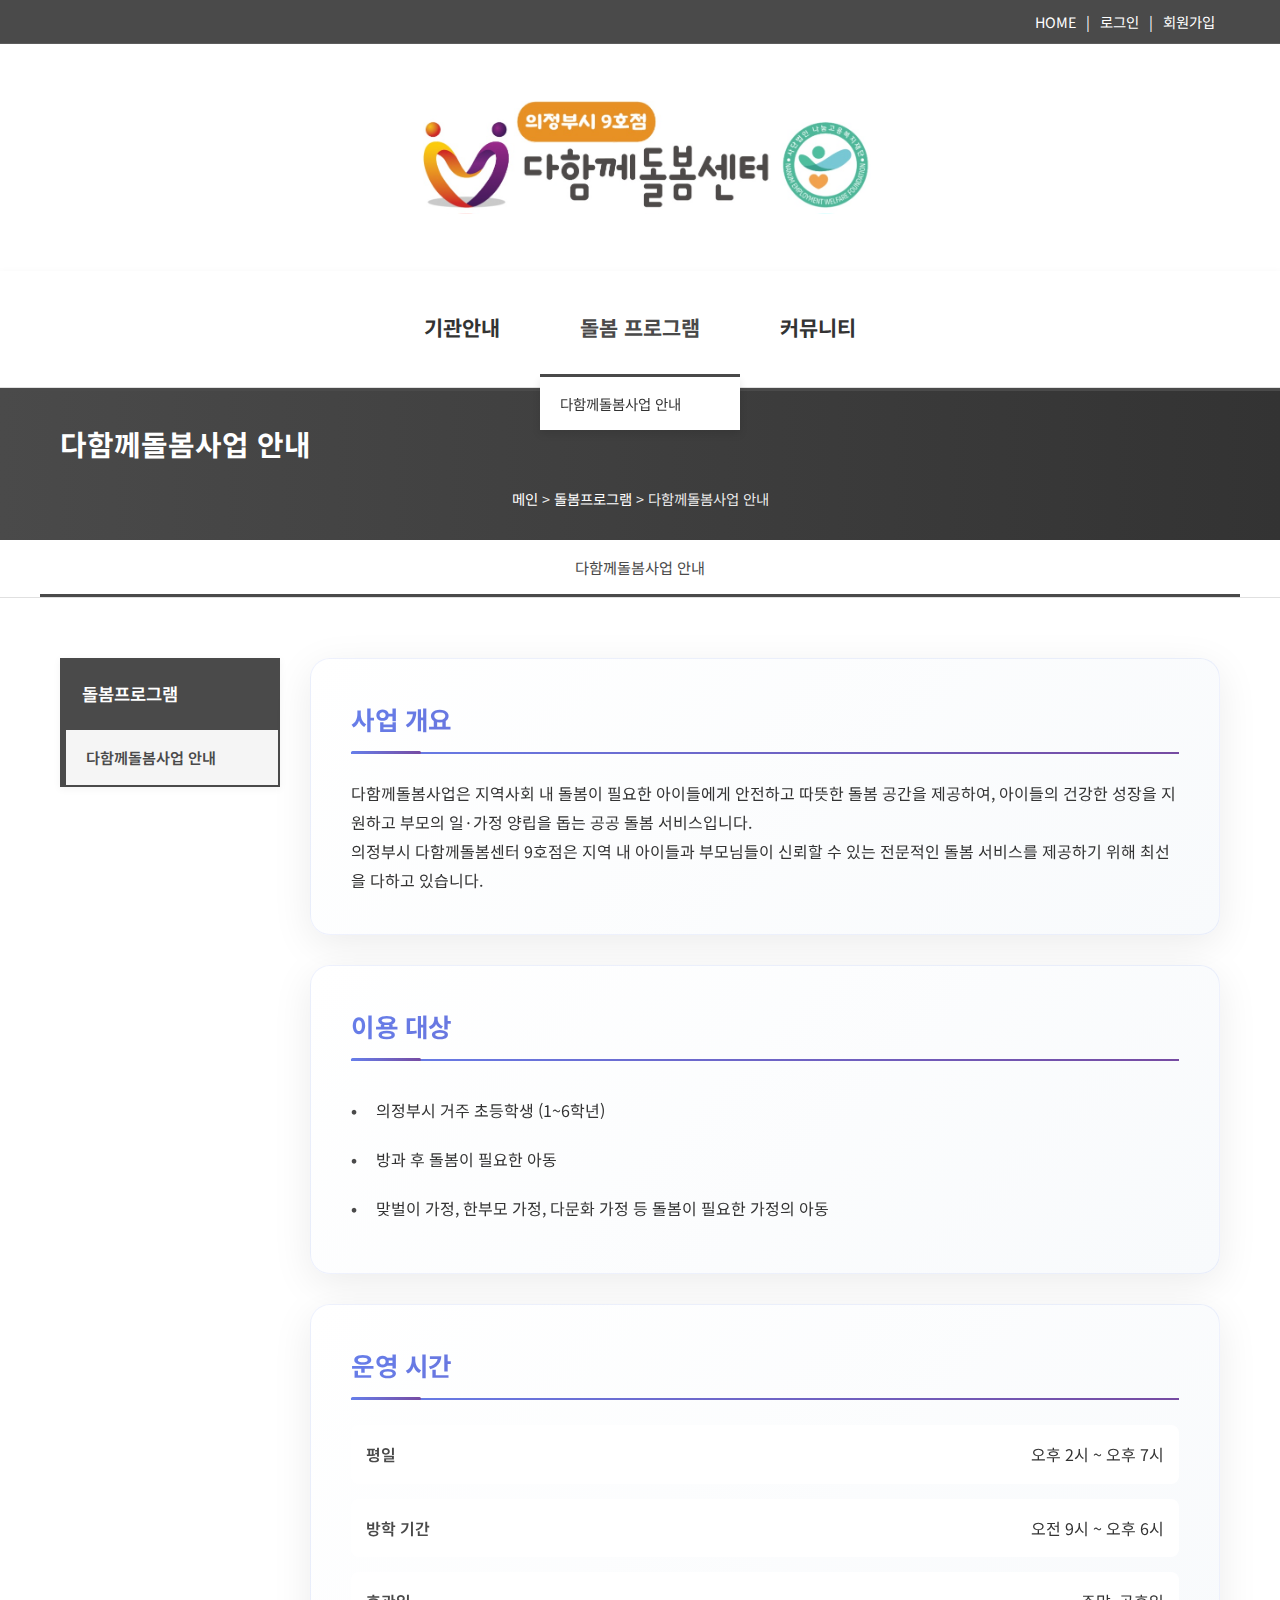
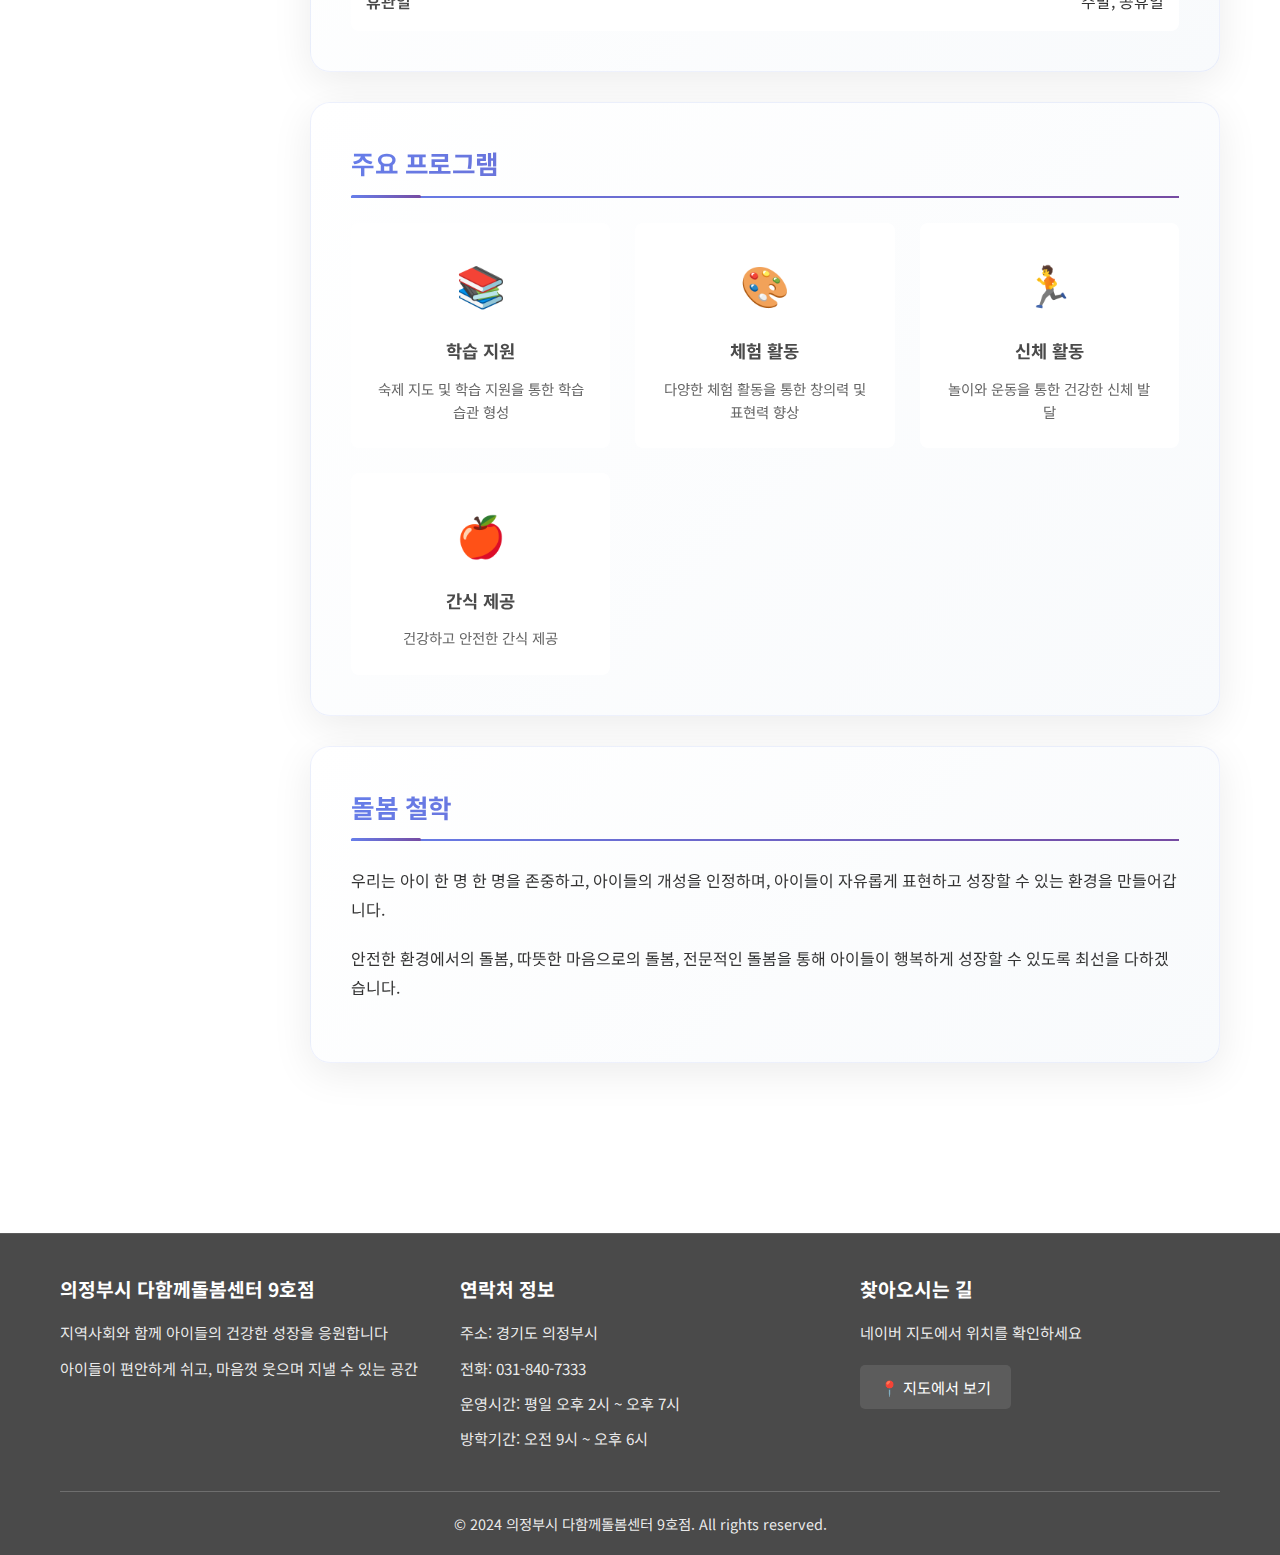
<file: program.html>
<!DOCTYPE html>
<html lang="ko">
<head>
    <meta charset="UTF-8">
    <meta name="viewport" content="width=device-width, initial-scale=1.0">
    <title>다함께돌봄사업 안내 - 의정부시 다함께돌봄센터 9호점</title>
    <link rel="preconnect" href="https://fonts.googleapis.com">
    <link rel="preconnect" href="https://fonts.gstatic.com" crossorigin>
    <link href="https://fonts.googleapis.com/css2?family=Noto+Sans+KR:wght@400;600;700&display=swap" rel="stylesheet">
    <link rel="stylesheet" href="css/styles.css">
</head>
<body>
    <!-- 상단 메뉴 -->
    <div class="top_menu">
        <div class="container">
            <div class="sm_menu">
                <div class="sm_menu_links">
                    <a href="index.html">HOME</a> | 
                    <a href="login.html" id="smLoginLink">로그인</a> | 
                    <a href="signup.html">회원가입</a>
                </div>
            </div>
        </div>
    </div>

    <!-- 로고 영역 -->
    <div id="logo">
        <a href="index.html"><img src="care-togeter-logo-white.jpg" alt="의정부시 다함께돌봄센터 9호점"></a>
    </div>

    <!-- 헤더 네비게이션 -->
    <div id="hd_wrapper">
        <nav id="hd_gnb">
            <div class="gnb_wrap">
                <ul id="pc_gnb_1dul">
                    <li class="gnb_1dli">
                        <a href="greeting.html" class="gnb_1da">기관안내</a>
                        <span class="bg">하위분류</span>
                        <ul class="gnb_2dul">
                            <li class="gnb_2dli"><a href="greeting.html" class="gnb_2da">인사말</a></li>
                        </ul>
                    </li>
                    <li class="gnb_1dli gnb_1dli_on">
                        <a href="program.html" class="gnb_1da">돌봄 프로그램</a>
                        <span class="bg">하위분류</span>
                        <ul class="gnb_2dul">
                            <li class="gnb_2dli"><a href="program.html" class="gnb_2da">다함께돌봄사업 안내</a></li>
                        </ul>
                    </li>
                    <li class="gnb_1dli">
                        <a href="notice.html" class="gnb_1da">커뮤니티</a>
                        <span class="bg">하위분류</span>
                        <ul class="gnb_2dul">
                            <li class="gnb_2dli"><a href="notice.html" class="gnb_2da">공지사항</a></li>
                        </ul>
                    </li>
                </ul>
            </div>
        </nav>
    </div>

    <!-- 페이지 타이틀 -->
    <section class="page-title">
        <div class="container">
            <h1>다함께돌봄사업 안내</h1>
            <p class="breadcrumb">
                <a href="index.html">메인</a> > <a href="program.html">돌봄프로그램</a> > 다함께돌봄사업 안내
            </p>
        </div>
    </section>

    <!-- 서브 메뉴 -->
    <div class="sub_menu">
        <ul>
            <li class="sm_nav active"><a href="program.html">다함께돌봄사업 안내</a></li>
        </ul>
    </div>

    <!-- 프로그램 내용 -->
    <section class="content-section">
        <div class="container">
            <div class="content-wrapper">
                <!-- 좌측 서브메뉴 -->
                <aside class="sidebar">
                    <div class="sidebar-menu">
                        <h3 class="sidebar-title">돌봄프로그램</h3>
                        <ul class="sidebar-list">
                            <li><a href="program.html" class="active">다함께돌봄사업 안내</a></li>
                        </ul>
                    </div>
                </aside>
                <!-- 우측 콘텐츠 -->
                <main class="main-content">
                    <div class="program-content">
                <!-- 사업 개요 -->
                <div class="program-section">
                    <h2 class="program-section-title">사업 개요</h2>
                    <div class="program-section-content">
                        <p>
                            다함께돌봄사업은 지역사회 내 돌봄이 필요한 아이들에게 안전하고 따뜻한 돌봄 공간을 제공하여,
                            아이들의 건강한 성장을 지원하고 부모의 일·가정 양립을 돕는 공공 돌봄 서비스입니다.
                        </p>
                        <p>
                            의정부시 다함께돌봄센터 9호점은 지역 내 아이들과 부모님들이 신뢰할 수 있는
                            전문적인 돌봄 서비스를 제공하기 위해 최선을 다하고 있습니다.
                        </p>
                    </div>
                </div>

                <!-- 이용 대상 -->
                <div class="program-section">
                    <h2 class="program-section-title">이용 대상</h2>
                    <div class="program-section-content">
                        <ul class="program-list">
                            <li>의정부시 거주 초등학생 (1~6학년)</li>
                            <li>방과 후 돌봄이 필요한 아동</li>
                            <li>맞벌이 가정, 한부모 가정, 다문화 가정 등 돌봄이 필요한 가정의 아동</li>
                        </ul>
                    </div>
                </div>

                <!-- 운영 시간 -->
                <div class="program-section">
                    <h2 class="program-section-title">운영 시간</h2>
                    <div class="program-section-content">
                        <div class="time-table">
                            <div class="time-item">
                                <span class="time-label">평일</span>
                                <span class="time-value">오후 2시 ~ 오후 7시</span>
                            </div>
                            <div class="time-item">
                                <span class="time-label">방학 기간</span>
                                <span class="time-value">오전 9시 ~ 오후 6시</span>
                            </div>
                            <div class="time-item">
                                <span class="time-label">휴관일</span>
                                <span class="time-value">주말, 공휴일</span>
                            </div>
                        </div>
                    </div>
                </div>

                <!-- 주요 프로그램 -->
                <div class="program-section">
                    <h2 class="program-section-title">주요 프로그램</h2>
                    <div class="program-section-content">
                        <div class="program-items">
                            <div class="program-item">
                                <div class="program-item-icon">📚</div>
                                <h3>학습 지원</h3>
                                <p>숙제 지도 및 학습 지원을 통한 학습 습관 형성</p>
                            </div>
                            <div class="program-item">
                                <div class="program-item-icon">🎨</div>
                                <h3>체험 활동</h3>
                                <p>다양한 체험 활동을 통한 창의력 및 표현력 향상</p>
                            </div>
                            <div class="program-item">
                                <div class="program-item-icon">🏃</div>
                                <h3>신체 활동</h3>
                                <p>놀이와 운동을 통한 건강한 신체 발달</p>
                            </div>
                            <div class="program-item">
                                <div class="program-item-icon">🍎</div>
                                <h3>간식 제공</h3>
                                <p>건강하고 안전한 간식 제공</p>
                            </div>
                        </div>
                    </div>
                </div>

                <!-- 돌봄 철학 -->
                <div class="program-section">
                    <h2 class="program-section-title">돌봄 철학</h2>
                    <div class="program-section-content">
                        <div class="philosophy-content">
                            <p>
                                우리는 아이 한 명 한 명을 존중하고, 아이들의 개성을 인정하며,
                                아이들이 자유롭게 표현하고 성장할 수 있는 환경을 만들어갑니다.
                            </p>
                            <p>
                                안전한 환경에서의 돌봄, 따뜻한 마음으로의 돌봄, 전문적인 돌봄을 통해
                                아이들이 행복하게 성장할 수 있도록 최선을 다하겠습니다.
                            </p>
                        </div>
                    </div>
                </div>
                    </div>
                </main>
            </div>
        </div>
    </section>

    <!-- 푸터 -->
    <footer class="footer">
        <div class="container">
            <div class="footer-content">
                <div class="footer-info">
                    <h3>의정부시 다함께돌봄센터 9호점</h3>
                    <p>지역사회와 함께 아이들의 건강한 성장을 응원합니다</p>
                    <p>아이들이 편안하게 쉬고, 마음껏 웃으며 지낼 수 있는 공간</p>
                </div>
                <div class="footer-contact">
                    <h3>연락처 정보</h3>
                    <p>주소: 경기도 의정부시</p>
                    <p>전화: 031-840-7333</p>
                    <p>운영시간: 평일 오후 2시 ~ 오후 7시</p>
                    <p>방학기간: 오전 9시 ~ 오후 6시</p>
                </div>
                <div class="footer-map">
                    <h3>찾아오시는 길</h3>
                    <p>네이버 지도에서 위치를 확인하세요</p>
                    <a href="https://map.naver.com/p/entry/place/1556165209?placePath=/home?entry=plt&from=map&fromPanelNum=1&additionalHeight=76&timestamp=202512152202&locale=ko&svcName=map_pcv5&searchType=place&lng=127.1052013&lat=37.7264235&c=15.00,0,0,0,dh" target="_blank" class="footer-map-link">📍 지도에서 보기</a>
                </div>
            </div>
            <div class="footer-copyright">
                <p>&copy; 2024 의정부시 다함께돌봄센터 9호점. All rights reserved.</p>
            </div>
        </div>
    </footer>

    <script src="js/main.js"></script>
</body>
</html>
</file>
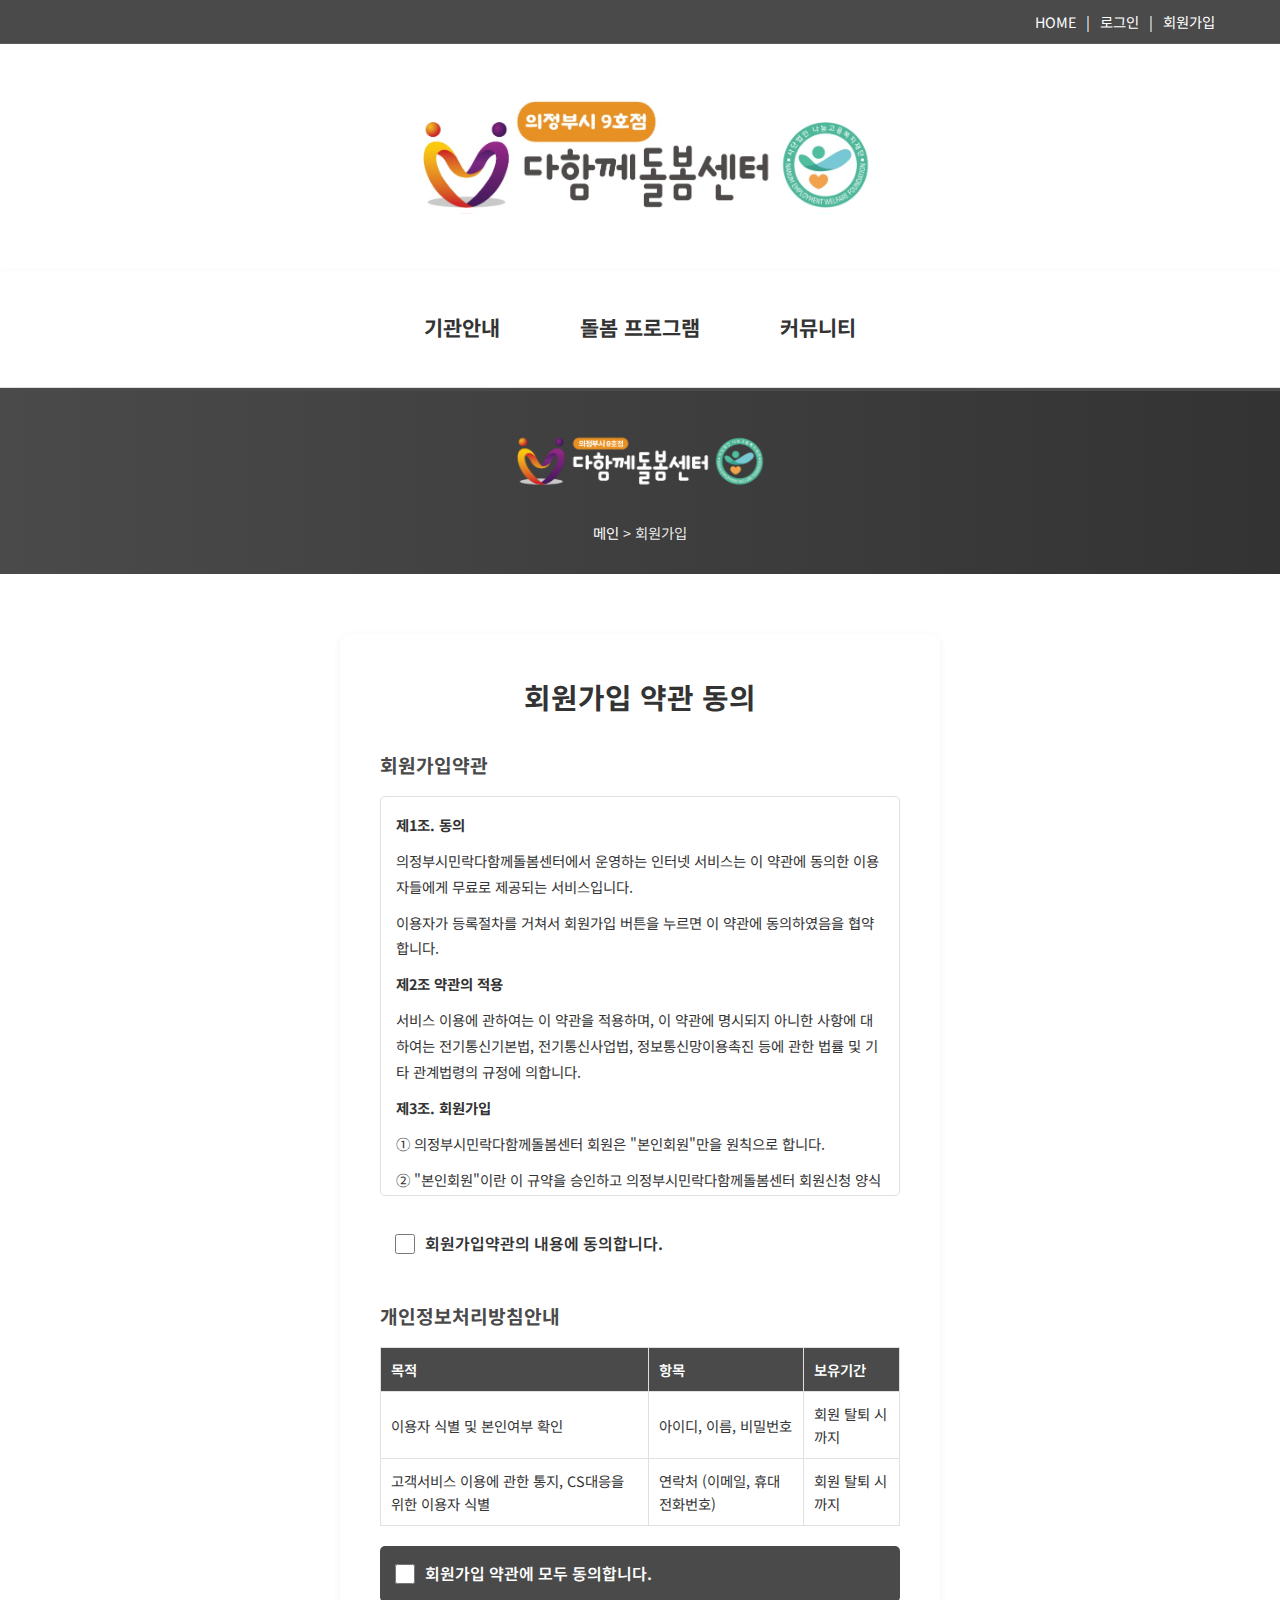
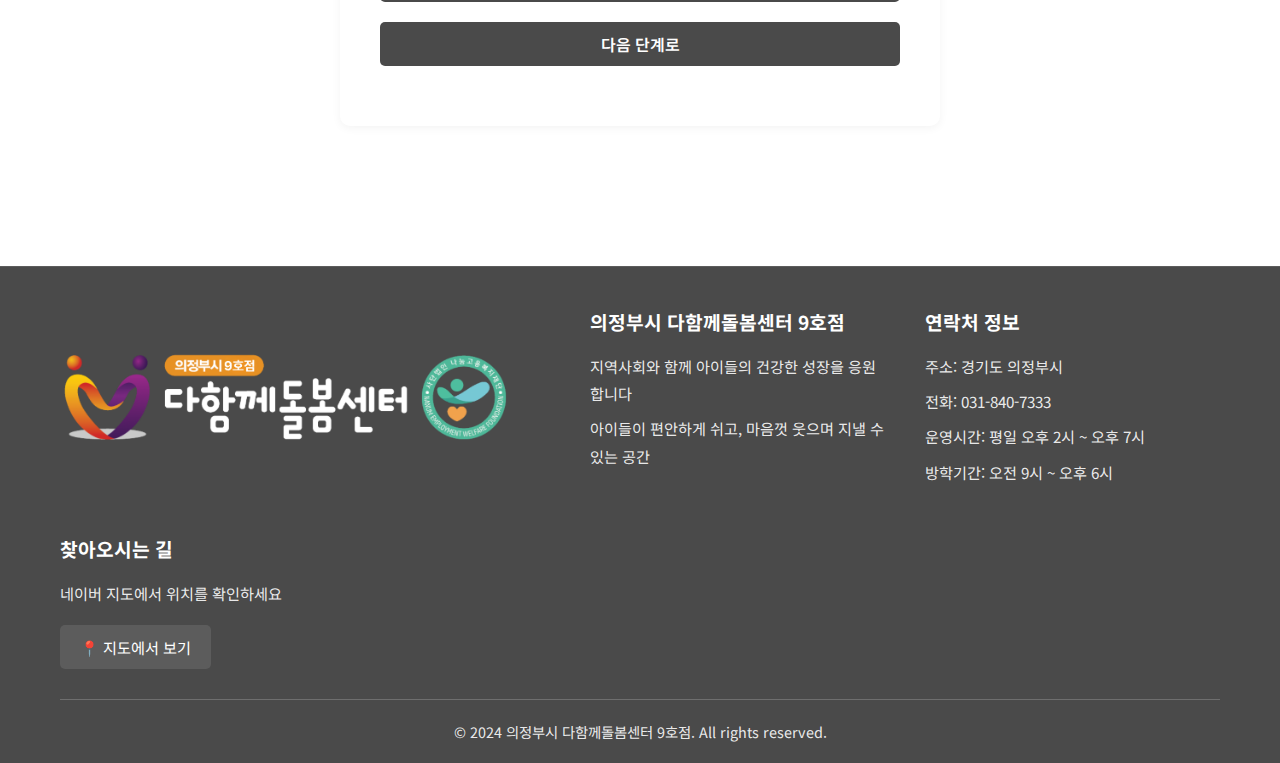
<file: signup.html>
<!DOCTYPE html>
<html lang="ko">
<head>
    <meta charset="UTF-8">
    <meta name="viewport" content="width=device-width, initial-scale=1.0">
    <title>회원가입 - 의정부시 다함께돌봄센터 9호점</title>
    <link rel="preconnect" href="https://fonts.googleapis.com">
    <link rel="preconnect" href="https://fonts.gstatic.com" crossorigin>
    <link href="https://fonts.googleapis.com/css2?family=Noto+Sans+KR:wght@400;600;700&display=swap" rel="stylesheet">
    <link rel="stylesheet" href="css/styles.css">
</head>
<body>
    <!-- 모바일 헤더 -->
    <div class="mobile-header">
        <div class="mobile-logo">
            <a href="index.html"><img src="care-togeter-logo-white.jpg" alt="의정부시 다함께돌봄센터 9호점"></a>
        </div>
        <button class="mobile-menu-toggle" id="mobileMenuToggle" aria-label="메뉴 열기">
            <span></span>
            <span></span>
            <span></span>
        </button>
    </div>

    <!-- 모바일 사이드 메뉴 -->
    <div class="mobile-menu-overlay" id="mobileMenuOverlay"></div>
    <div class="mobile-menu" id="mobileMenu">
        <div class="mobile-menu-header">
            <h3>메뉴</h3>
            <button class="mobile-menu-close" id="mobileMenuClose" aria-label="메뉴 닫기">&times;</button>
        </div>
        <nav class="mobile-menu-nav">
            <ul class="mobile-menu-list">
                <li class="mobile-menu-item">
                    <a href="index.html" class="mobile-menu-link" id="mobileHomeLink">HOME</a>
                </li>
                <li class="mobile-menu-item">
                    <a href="#" class="mobile-menu-link" data-menu="company">기관안내</a>
                    <ul class="mobile-submenu">
                        <li><a href="index.html" data-submenu="greeting">인사말</a></li>
                    </ul>
                </li>
                <li class="mobile-menu-item">
                    <a href="#" class="mobile-menu-link" data-menu="program">돌봄 프로그램</a>
                    <ul class="mobile-submenu">
                        <li><a href="index.html" data-submenu="program-info">다함께돌봄사업 안내</a></li>
                    </ul>
                </li>
                <li class="mobile-menu-item">
                    <a href="#" class="mobile-menu-link" data-menu="community">커뮤니티</a>
                    <ul class="mobile-submenu">
                        <li><a href="index.html" data-submenu="notice">공지사항</a></li>
                    </ul>
                </li>
                <li class="mobile-menu-divider"></li>
                <li class="mobile-menu-item">
                    <a href="login.html" class="mobile-menu-link" id="mobileLoginLink">로그인</a>
                </li>
                <li class="mobile-menu-item">
                    <a href="signup.html" class="mobile-menu-link">회원가입</a>
                </li>
            </ul>
        </nav>
        <div class="mobile-menu-footer">
            <div class="mobile-menu-logo">
                <img src="care-togeter-footer-logo.png" alt="의정부시 다함께돌봄센터 9호점">
            </div>
        </div>
    </div>

    <!-- 상단 메뉴 (데스크톱용) -->
    <div class="top_menu">
        <div class="container">
            <div class="sm_menu">
                <div class="sm_menu_links">
                    <a href="index.html">HOME</a> | 
                    <a href="login.html" id="smLoginLink">로그인</a> | 
                    <a href="signup.html">회원가입</a>
                </div>
            </div>
        </div>
    </div>

    <!-- 로고 영역 -->
    <div id="logo">
        <a href="index.html"><img src="care-togeter-logo-white.jpg" alt="의정부시 다함께돌봄센터 9호점"></a>
    </div>

    <!-- 헤더 네비게이션 -->
    <div id="hd_wrapper">
        <nav id="hd_gnb">
            <div class="gnb_wrap">
                <ul id="pc_gnb_1dul">
                    <li class="gnb_1dli">
                        <a href="index.html" class="gnb_1da">기관안내</a>
                        <span class="bg">하위분류</span>
                        <ul class="gnb_2dul">
                            <li class="gnb_2dli"><a href="index.html" class="gnb_2da">인사말</a></li>
                        </ul>
                    </li>
                    <li class="gnb_1dli">
                        <a href="index.html" class="gnb_1da">돌봄 프로그램</a>
                        <span class="bg">하위분류</span>
                        <ul class="gnb_2dul">
                            <li class="gnb_2dli"><a href="index.html" class="gnb_2da">다함께돌봄사업 안내</a></li>
                        </ul>
                    </li>
                    <li class="gnb_1dli">
                        <a href="index.html" class="gnb_1da">커뮤니티</a>
                        <span class="bg">하위분류</span>
                        <ul class="gnb_2dul">
                            <li class="gnb_2dli"><a href="index.html" class="gnb_2da">공지사항</a></li>
                        </ul>
                    </li>
                </ul>
            </div>
        </nav>
    </div>

    <!-- 페이지 타이틀 -->
    <section class="page-title">
        <div class="container">
            <div class="page-logo">
                <img src="care-togeter-footer-logo.png" alt="의정부시 다함께돌봄센터 9호점">
            </div>
            <p class="breadcrumb">
                <a href="index.html">메인</a> > 회원가입
            </p>
        </div>
    </section>

    <!-- 회원가입 폼 -->
    <section class="content-section">
        <div class="container">
            <div class="auth-container">
                <!-- 약관 동의 단계 -->
                <div class="auth-box" id="termsBox">
                    <h2>회원가입 약관 동의</h2>
                    <div class="terms-container">
                        <div class="terms-content">
                            <h3>회원가입약관</h3>
                            <div class="terms-text">
                                <p><strong>제1조. 동의</strong></p>
                                <p>의정부시민락다함께돌봄센터에서 운영하는 인터넷 서비스는 이 약관에 동의한 이용자들에게 무료로 제공되는 서비스입니다.</p>
                                <p>이용자가 등록절차를 거쳐서 회원가입 버튼을 누르면 이 약관에 동의하였음을 협약합니다.</p>

                                <p><strong>제2조 약관의 적용</strong></p>
                                <p>서비스 이용에 관하여는 이 약관을 적용하며, 이 약관에 명시되지 아니한 사항에 대하여는 전기통신기본법, 전기통신사업법, 정보통신망이용촉진 등에 관한 법률 및 기타 관계법령의 규정에 의합니다.</p>

                                <p><strong>제3조. 회원가입</strong></p>
                                <p>① 의정부시민락다함께돌봄센터 회원은 "본인회원"만을 원칙으로 합니다.</p>
                                <p>② "본인회원"이란 이 규약을 승인하고 의정부시민락다함께돌봄센터 회원신청 양식에 의거, 본인의 신상 정보를 사실에 입각, 입력하여 ID와 비밀번호를 발급받으신 분을 의미합니다. (법인 혹은 단체회원으로의 가입신청은 불가합니다.)</p>
                                <p>③ 의정부시민락다함께돌봄센터 제공업자는 다음 사항에 해당하는 경우에는 가입승인을 유보 또는 거부할 수 있습니다.</p>
                                <p>1. 가명으로 회원에 가입할 경우.</p>
                                <p>2. 혐오스럽거나 타인에게 불쾌감을 줄 수 있는 ID로 회원가입을 할 경우.</p>
                                <p>3. 다른 사람의 명의를 빌리거나 도용하여 차명으로 신청하였을 경우.</p>
                                <p>4. 기타 가입신청 항목에 허위로 기재할 경우.</p>
                                <p>5. 관계 법령에 위배 되거나 미풍양속을 저해하고자 하는 목적으로 신청을 할 경우.</p>

                                <p><strong>제4조. 고객 정보 이용</strong></p>
                                <p>의정부시민락다함께돌봄센터은 이용자의 정보를 집단적인 형태로 사용할 수는 있지만 각 이용자 개인정보는, 불법적이거나 기타 다른 불온한 문제를 일으킬 경우를 제외하고, 이용자의 동의 없이는 공개하지 않습니다.</p>
                                <p>또한 의정부시민락다함께돌봄센터에 기재되는 모든 이용자 정보는 이름을 포함하여 모두 실제 데이터인 것으로 간주됩니다.</p>
                                <p>실명이나 실제 정보를 입력하지 않은 사용자는 법적인 보호를 받을 수 없으며 의정부시민락다함께돌봄센터 서비스 제한 조치를 받을 수 있습니다.</p>
                                <p>개인정보의 변경의무는 전적으로 사용자에게 책임이 있으며 변경 지연으로 인해 발생된 손실에 대해 의정부시민락다함께돌봄센터은 책임지지 않습니다.</p>

                                <p><strong>제5조. 이용고객의 의무</strong></p>
                                <p>회원가입 시에 요구되는 귀하에 대한 정보는 진실하고 정확하여야 합니다.</p>
                                <p>타 회원을 통해서 받는 서비스나 당사 제휴의 서비스가 아닌 기타 사이트에서 제공하는 서비스에 대해서는 내용상의 정확성, 완전성 및 질에 대하여 의정부시민락다함께돌봄센터은 책임을 지지 않습니다.</p>
                                <p>따라서 당사는 고객이 위 내용을 이용함으로 인하여 입게 된 모든 종류의 손실이나 손해에 대하여 책임을 지지 아니합니다.</p>
                                <p>귀하는 본 서비스를 통하여 다음과 같은 행동을 하지 않는데 동의하며 이를 어길 경우 당사는 게시물을 사전통보 없이 삭제할 수 있으며 회원 권한에 제재를 가할 수 있음을 알려 드립니다.</p>
                                <p>또한, 그로인해 당사의 물질적 손해를 발생시켰을 경우에는 해당손해를 변상하여야 할 의무가 있습니다.</p>
                                <p>① 타인의 ID와 Password, 주민등록번호를 도용하는 행위</p>
                                <p>② 저속, 음란, 모욕적, 위협적이거나 타인의 프라이버시를 침해할 수 있는 내용을 전송, 게시, 게재, 전자 메일 또는 기타의 방법으로 전송하는 행위</p>
                                <p>③ 다른 사용자의 개인정보를 수집 또는 저장하는 행위</p>
                                <p>④ 당사의 서버를 해킹 또는 기타방법을 이용하여 특정혜택 또는 이익을 취득하는 행위</p>

                                <p><strong>제6조. 회원가입 시의 ID와 비밀번호</strong></p>
                                <p>고객ID와 비밀번호에 관한 모든 관리책임은 고객에게 있습니다.</p>
                                <p>고객에게 부여된 고객ID 및 비밀번호의 관리소홀, 부정사용에 의하여 발생하는 모든 결과에 대한 책임은 고객에게 있습니다.</p>
                                <p>고객의 ID가 부정하게 사용된 경우 고객은 반드시 의정부시민락다함께돌봄센터에 그 사실을 통보해야 합니다.</p>

                                <p><strong>제7조. 의정부시민락다함께돌봄센터 서비스</strong></p>
                                <p>당사는 본 약관을 사전 고지 없이 변경할 수 있으며, 변경된 약관은 초기 화면에 게재하거나 기타 다른 방법으로 이용자에게 공지함으로써 효력을 발생합니다.</p>
                                <p>가입자가 변경된 약관에 동의하지 아니하는 경우, 가입자는 본인의 회원 등록을 취소할 수 있으며, 계속 사용의 경우는 약관 변경에 대한 동의로 간주됩니다.</p>
                                <p>또한 의정부시민락다함께돌봄센터에서는 불가피한 사정으로 인하여 서비스를 수정하거나 중단할 수 있으며 다음과 같은 경우에 당사는 책임을 지지 않습니다.</p>
                                <p>① 본 서비스에 보관되거나 전송된 메시지 및 기타 통신 메시지 등의 내용이 국가의 비상사태, 정전, 당사의 관리범위 외의 서비스 설비장애 및 기타 불가항력(바이러스)에 의하여 보관되지 못하였거나 삭제된 경우, 전송되지 못한 경우 및 기타 통신 데이터의 손실이 있을 경우</p>
                                <p>② 당사가 정상적인 서비스 제공의 어려움으로 인하여 일시적으로 서비스를 중지하여야 할 경우에 서비스 중지 1주일 전의 고지 후 서비스를 중지할 수 있으며, 이 기간동안 귀하가 공지내용을 인지하지 못한 데 대하여 당사는 책임을 부담하지 않습니다.</p>
                                <p>피치 못할 사정이 있을 경우 위 사전 고지기간은 감축되거나 생략될 수 있습니다.</p>
                                <p>또한 위 서비스 중지에 의하여 본 서비스에 보관되거나 전송된 메시지 및 기타 통신 메시지 등의 내용이 보관되지 못하였거나 삭제된 경우, 전송되지 못한 경우 및 기타통신 데이터의 손실이 있을 경우에 대하여도 당사는 책임을 부담하지 아니합니다.</p>
                                <p>위와 같이 의정부시민락다함께돌봄센터은 서비스 이용과 관련하여 이용자에게 발생한 어떠한 손해에 관하여도 책임을 지지 않으며 서비스 이용으로 발생 소송이 제기될 경우 의정부시민락다함께돌봄센터의 소재지를 관할하는 법원을 관할 법원으로 합니다.</p>

                                <p><strong>[ 부 칙 ]</strong></p>
                                <p>(시행일) 이 약관은 2020년 9월 28일부터 시행합니다.</p>
                            </div>

                            <div class="terms-agreement">
                                <label class="terms-checkbox-label">
                                    <input type="checkbox" id="termsAgree">
                                    <span>회원가입약관의 내용에 동의합니다.</span>
                                </label>
                            </div>

                            <div class="privacy-info">
                                <h3>개인정보처리방침안내</h3>
                                <table class="privacy-table">
                                    <thead>
                                        <tr>
                                            <th>목적</th>
                                            <th>항목</th>
                                            <th>보유기간</th>
                                        </tr>
                                    </thead>
                                    <tbody>
                                        <tr>
                                            <td>이용자 식별 및 본인여부 확인</td>
                                            <td>아이디, 이름, 비밀번호</td>
                                            <td>회원 탈퇴 시까지</td>
                                        </tr>
                                        <tr>
                                            <td>고객서비스 이용에 관한 통지, CS대응을 위한 이용자 식별</td>
                                            <td>연락처 (이메일, 휴대전화번호)</td>
                                            <td>회원 탈퇴 시까지</td>
                                        </tr>
                                    </tbody>
                                </table>
                            </div>
                        </div>
                        <div class="terms-agreement-all">
                            <label class="terms-checkbox-label">
                                <input type="checkbox" id="termsAgreeAll">
                                <span>회원가입 약관에 모두 동의합니다.</span>
                            </label>
                        </div>
                        <div class="form-group">
                            <button type="button" class="btn btn-primary btn-block" id="termsAgreeBtn">다음 단계로</button>
                        </div>
                    </div>
                </div>
                
                <!-- 회원가입 폼 (초기에는 숨김) -->
                <div class="auth-box" id="signupBox" style="display: none;">
                    <h2>사이트 이용정보 입력</h2>
                    <form id="signupForm">
                        <h3 class="form-section-title">사이트 이용정보 입력</h3>
                        <div class="form-group">
                            <label for="signupId">아이디 <span class="required">필수</span></label>
                            <input type="text" id="signupId" name="id" required autocomplete="username" pattern="[a-zA-Z0-9_]{3,}">
                            <small class="form-help">영문자, 숫자, _ 만 입력 가능. 최소 3자이상 입력하세요.</small>
                        </div>
                        <div class="form-group">
                            <label for="signupPassword">비밀번호 <span class="required">필수</span></label>
                            <input type="password" id="signupPassword" name="password" required autocomplete="new-password">
                        </div>
                        <div class="form-group">
                            <label for="signupPasswordConfirm">비밀번호 확인 <span class="required">필수</span></label>
                            <input type="password" id="signupPasswordConfirm" name="passwordConfirm" required autocomplete="new-password">
                        </div>

                        <h3 class="form-section-title">개인정보 입력</h3>
                        <div class="form-group">
                            <label for="signupName">이름 <span class="required">필수</span></label>
                            <input type="text" id="signupName" name="name" required>
                        </div>
                        <div class="form-group">
                            <label for="signupNickname">닉네임 <span class="required">필수</span></label>
                            <input type="text" id="signupNickname" name="nickname" required pattern="[가-힣a-zA-Z0-9]+">
                            <small class="form-help">공백없이 한글,영문,숫자만 입력 가능 (한글2자, 영문4자 이상)</small>
                            <small class="form-help">닉네임을 바꾸시면 앞으로 60일 이내에는 변경 할 수 없습니다.</small>
                        </div>
                        <div class="form-group">
                            <label for="signupEmail">E-mail <span class="required">필수</span></label>
                            <input type="email" id="signupEmail" name="email" required autocomplete="email">
                        </div>
                        <div class="form-group">
                            <label for="signupPhone">전화번호</label>
                            <input type="tel" id="signupPhone" name="phone" autocomplete="tel">
                        </div>
                        <div class="form-group">
                            <label for="signupMobile">휴대폰번호</label>
                            <input type="tel" id="signupMobile" name="mobile" autocomplete="tel">
                        </div>

                        <h3 class="form-section-title">기타 개인설정</h3>
                        <div class="form-group">
                            <label class="checkbox-label">
                                <input type="checkbox" id="signupMailService" name="mailService">
                                <span>메일링서비스정보 메일을 받겠습니다.</span>
                            </label>
                        </div>
                        <div class="form-group">
                            <label class="checkbox-label">
                                <input type="checkbox" id="signupSmsService" name="smsService">
                                <span>SMS 수신여부 휴대폰 문자메세지를 받겠습니다.</span>
                            </label>
                        </div>
                        <div class="form-group">
                            <label class="checkbox-label">
                                <input type="checkbox" id="signupInfoPublic" name="infoPublic">
                                <span>정보공개 다른분들이 나의 정보를 볼 수 있도록 합니다.</span>
                            </label>
                            <small class="form-help">정보공개를 바꾸시면 앞으로 0일 이내에는 변경이 안됩니다.</small>
                        </div>

                        <h3 class="form-section-title">자동등록방지</h3>
                        <div class="form-group">
                            <div class="captcha-container">
                                <div class="captcha-display" id="captchaDisplay"></div>
                                <button type="button" class="btn btn-secondary" id="refreshCaptcha">새로고침</button>
                                <button type="button" class="btn btn-secondary" id="audioCaptcha">숫자음성듣기</button>
                            </div>
                            <label for="captchaInput">자동등록방지 숫자를 순서대로 입력하세요.</label>
                            <input type="text" id="captchaInput" name="captcha" required pattern="[0-9]+" maxlength="6">
                        </div>
                        <div class="form-group">
                            <button type="submit" class="btn btn-primary btn-block">회원가입</button>
                        </div>
                        <div class="auth-links">
                            <a href="login.html">이미 계정이 있으신가요? 로그인</a>
                        </div>
                    </form>
                    <div id="signupError" class="error-message" style="display: none;"></div>
                    <div id="signupSuccess" class="success-message" style="display: none;"></div>
                    <div class="form-group" style="margin-top: 20px;">
                        <button type="button" class="btn btn-secondary btn-block" id="backToTermsBtn">약관으로 돌아가기</button>
                    </div>
                </div>
            </div>
        </div>
    </section>

    <!-- 푸터 -->
    <footer class="footer">
        <div class="container">
            <div class="footer-content">
                <div class="footer-logo">
                    <img src="care-togeter-footer-logo.png" alt="의정부시 다함께돌봄센터 9호점">
                </div>
                <div class="footer-info">
                    <h3>의정부시 다함께돌봄센터 9호점</h3>
                    <p>지역사회와 함께 아이들의 건강한 성장을 응원합니다</p>
                    <p>아이들이 편안하게 쉬고, 마음껏 웃으며 지낼 수 있는 공간</p>
                </div>
                <div class="footer-contact">
                    <h3>연락처 정보</h3>
                    <p>주소: 경기도 의정부시</p>
                    <p>전화: 031-840-7333</p>
                    <p>운영시간: 평일 오후 2시 ~ 오후 7시</p>
                    <p>방학기간: 오전 9시 ~ 오후 6시</p>
                </div>
                <div class="footer-map">
                    <h3>찾아오시는 길</h3>
                    <p>네이버 지도에서 위치를 확인하세요</p>
                    <a href="https://map.naver.com/p/entry/place/1556165209?placePath=/home?entry=plt&from=map&fromPanelNum=1&additionalHeight=76&timestamp=202512152202&locale=ko&svcName=map_pcv5&searchType=place&lng=127.1052013&lat=37.7264235&c=15.00,0,0,0,dh" target="_blank" class="footer-map-link">📍 지도에서 보기</a>
                </div>
            </div>
            <div class="footer-copyright">
                <p>&copy; 2024 의정부시 다함께돌봄센터 9호점. All rights reserved.</p>
            </div>
        </div>
    </footer>

    <script src="js/auth.js"></script>
    <script src="js/main.js"></script>
</body>
</html>
</file>
<file: css/styles.css>
/* 기본 스타일 */
* {
    margin: 0;
    padding: 0;
    box-sizing: border-box;
}

:root {
    /* 화이트톤 + 어두운 회색 컬러 팔레트 */
    --color-primary: #4A4A4A; /* 어두운 회색 */
    --color-primary-dark: #333333;
    --color-secondary: #F5F5F5; /* 연한 회색 */
    --color-accent: #6A6A6A; /* 중간 회색 */
    --color-text: #333333;
    --color-text-light: #666666;
    --color-text-lighter: #999999;
    --color-border: #E0E0E0;
    --color-bg: #FFFFFF;
    --color-white: #FFFFFF;
    --color-shadow: rgba(0, 0, 0, 0.1);
    --color-shadow-light: rgba(0, 0, 0, 0.05);
}

body {
    font-family: 'Noto Sans KR', sans-serif;
    color: var(--color-text);
    line-height: 1.6;
    background-color: var(--color-bg);
    font-weight: 400;
    -webkit-font-smoothing: antialiased;
    -moz-osx-font-smoothing: grayscale;
}

.container {
    max-width: 1200px;
    margin: 0 auto;
    padding: 0 20px;
}

a {
    text-decoration: none;
    color: inherit;
}

/* 상단 메뉴 */
.top_menu {
    background-color: var(--color-primary);
    border-bottom: 1px solid rgba(255, 255, 255, 0.1);
    padding: 10px 0;
}

.top_menu .container {
    max-width: 1200px;
    margin: 0 auto;
    padding: 0 20px;
    display: flex;
    justify-content: flex-end;
}

.top_menu .sm_menu {
    display: flex;
    align-items: center;
    gap: 0;
}

.top_menu .sm_menu_links {
    display: flex;
    align-items: center;
    gap: 5px;
    font-size: 0.9rem;
    color: var(--color-white);
}

.top_menu .sm_menu_links a {
    color: var(--color-white);
    text-decoration: none;
    transition: opacity 0.3s;
    padding: 0 5px;
}

.top_menu .sm_menu_links a:hover {
    opacity: 0.8;
}

/* 로고 영역 */
#logo {
    text-align: center;
    padding: 50px 0;
    background-color: var(--color-white);
}

/* 헤더 - 참고 사이트 구조 */
#hd_wrapper {
    background-color: var(--color-white);
    box-shadow: 0 2px 8px var(--color-shadow-light);
    z-index: 1000;
    border-bottom: 3px solid var(--color-primary);
}

#logo img {
    height: 120px;
    max-width: 500px;
    object-fit: contain;
    image-rendering: -webkit-optimize-contrast;
    image-rendering: crisp-edges;
    image-rendering: high-quality;
}

#logo a {
    display: inline-block;
}

/* 메인 네비게이션 */
#hd_gnb {
    background-color: var(--color-white);
    padding: 10px 0;
    border-bottom: 1px solid var(--color-border);
}

.gnb_wrap {
    max-width: 1200px;
    margin: 0 auto;
    padding: 0 20px;
    display: flex;
    justify-content: center;
    align-items: center;
    position: relative;
}

/* 1차 메뉴 */
#pc_gnb_1dul {
    display: flex;
    list-style: none;
    gap: 0;
    margin: 0;
    padding: 0;
}

.gnb_1dli {
    position: relative;
}

.gnb_1da {
    display: block;
    padding: 30px 40px;
    color: var(--color-text);
    font-weight: 700;
    font-size: 1.3rem;
    text-decoration: none;
    transition: all 0.3s;
    border-bottom: 3px solid transparent;
}

.gnb_1da:hover,
.gnb_1dli_on .gnb_1da {
    color: var(--color-primary);
    border-bottom-color: var(--color-primary);
    background-color: var(--color-bg);
}

.gnb_1dli .bg {
    display: none;
}

/* 2차 메뉴 (드롭다운) */
.gnb_2dul {
    position: absolute;
    top: 100%;
    left: 0;
    background-color: var(--color-white);
    min-width: 200px;
    box-shadow: 0 4px 8px var(--color-shadow);
    list-style: none;
    padding: 0;
    margin: 0;
    display: none;
    z-index: 1000;
}

.gnb_1dli:hover .gnb_2dul,
.gnb_1dli_on .gnb_2dul {
    display: block;
}

.gnb_2dli {
    border-bottom: 1px solid var(--color-border);
}

.gnb_2dli:last-child {
    border-bottom: none;
}

.gnb_2da {
    display: block;
    padding: 15px 20px;
    color: var(--color-text);
    text-decoration: none;
    font-size: 0.9rem;
    transition: all 0.3s;
}

.gnb_2da:hover {
    background-color: var(--color-bg);
    color: var(--color-primary);
    padding-left: 25px;
}

/* 우측 메뉴 (SNS 및 로그인) */
.sm_menu {
    display: flex;
    align-items: center;
    gap: 20px;
}

.sm_menu_links {
    display: flex;
    align-items: center;
    gap: 5px;
    font-size: 0.9rem;
    color: var(--color-text-light);
}

.sm_menu_links a {
    color: var(--color-text);
    text-decoration: none;
    transition: color 0.3s;
}

.sm_menu_links a:hover {
    color: var(--color-primary);
}

/* 서브 메뉴 (히어로 아래) */
.sub_menu {
    background-color: var(--color-white);
    border-bottom: 1px solid var(--color-border);
    padding: 0;
    margin-top: 0;
}

#dynamic-content {
    background-color: var(--color-bg);
}

.sub_menu ul {
    max-width: 1200px;
    margin: 0 auto;
    padding: 0;
    list-style: none;
    display: flex;
    justify-content: center;
}

.sm_nav {
    flex: 1;
    text-align: center;
}

.sm_nav a {
    display: block;
    padding: 15px 20px;
    color: var(--color-text);
    text-decoration: none;
    font-size: 0.95rem;
    transition: all 0.3s;
    border-bottom: 3px solid transparent;
}

.sm_nav a:hover,
.sm_nav.active a {
    color: var(--color-primary);
    border-bottom-color: var(--color-primary);
    background-color: var(--color-bg);
}

.sub_menu .arrow {
    display: none;
}

/* 메인 비주얼 */
.main-visual {
    background-image: url('../hero-main.png');
    background-size: cover;
    background-position: center;
    background-repeat: no-repeat;
    padding: 150px 20px;
    text-align: center;
    color: var(--color-white);
    position: relative;
    border-top: 1px solid var(--color-border);
}

.main-visual::before {
    content: '';
    position: absolute;
    top: 0;
    left: 0;
    right: 0;
    bottom: 0;
    background: rgba(0, 0, 0, 0.4);
    z-index: 1;
}

.main-visual .visual-content {
    position: relative;
    z-index: 2;
}

.visual-content {
    max-width: 800px;
    margin: 0 auto;
}

.visual-title {
    font-size: 2.5rem;
    font-weight: 700;
    margin-bottom: 20px;
    text-shadow: 0 2px 4px rgba(0, 0, 0, 0.1);
}

.visual-subtitle {
    font-size: 1.3rem;
    font-weight: 400;
}

/* 섹션 공통 스타일 */
.section-title {
    font-size: 2rem;
    font-weight: 700;
    color: var(--color-text);
    margin-bottom: 20px;
    text-align: center;
}

.section-description {
    text-align: center;
    color: var(--color-text-light);
    font-size: 1.1rem;
    line-height: 1.8;
    margin-bottom: 50px;
}

/* 기관 소개 섹션 */
.intro-section {
    padding: 80px 20px;
    background-color: var(--color-white);
}

.intro-features {
    display: grid;
    grid-template-columns: repeat(auto-fit, minmax(250px, 1fr));
    gap: 40px;
    margin-top: 50px;
}

.feature-item {
    text-align: center;
    padding: 30px 20px;
    background-color: var(--color-bg);
    border-radius: 10px;
    transition: transform 0.3s, box-shadow 0.3s;
}

.feature-item:hover {
    transform: translateY(-5px);
    box-shadow: 0 5px 15px var(--color-shadow-light);
}

.feature-icon {
    font-size: 3rem;
    margin-bottom: 20px;
    display: flex;
    justify-content: center;
    align-items: center;
}

.feature-icon img {
    width: 320px;
    height: 320px;
    object-fit: contain;
}

.feature-item h3 {
    font-size: 1.3rem;
    margin-bottom: 15px;
    color: var(--color-primary);
}

.feature-item p {
    color: var(--color-text-light);
    line-height: 1.6;
}

/* 공지사항 섹션 */
.notice-section {
    padding: 80px 20px;
    background-color: var(--color-bg);
}

.section-header {
    display: flex;
    justify-content: space-between;
    align-items: center;
    margin-bottom: 30px;
}

.more-link {
    color: var(--color-primary);
    font-weight: 400;
    transition: color 0.3s;
}

.more-link:hover {
    color: var(--color-primary-dark);
}

.notice-list {
    display: flex;
    flex-direction: column;
    gap: 15px;
}

.notice-item {
    background-color: var(--color-white);
    padding: 20px;
    border-radius: 8px;
    box-shadow: 0 2px 4px var(--color-shadow-light);
    transition: box-shadow 0.3s;
    cursor: pointer;
}

.notice-item:hover {
    box-shadow: 0 4px 8px var(--color-shadow);
}

.notice-item-title {
    font-size: 1.1rem;
    font-weight: 600;
    margin-bottom: 10px;
    color: var(--color-text);
}

.notice-item-meta {
    display: flex;
    gap: 15px;
    font-size: 0.9rem;
    color: var(--color-text-lighter);
}

.latest-notices {
    display: flex;
    flex-direction: column;
    gap: 15px;
}

.latest-notices .notice-item {
    margin-bottom: 0;
}

.no-notice {
    text-align: center;
    padding: 40px 20px;
    color: var(--color-text-lighter);
    font-size: 1rem;
}

/* 페이지 타이틀 */
.page-title {
    background: linear-gradient(to right, #4A4A4A, #333333);
    padding: 30px 20px;
    color: var(--color-white);
}

.page-logo {
    margin-bottom: 20px;
    display: flex;
    justify-content: center;
}

.page-logo img {
    height: 80px;
    max-width: 250px;
    object-fit: contain;
}

.page-title h1 {
    font-size: 1.8rem;
    font-weight: 700;
    color: var(--color-white);
    margin-bottom: 10px;
}

.breadcrumb {
    color: rgba(255, 255, 255, 0.9);
    font-size: 0.9rem;
    text-align: center;
    margin-top: 20px;
}

.breadcrumb a {
    color: var(--color-white);
}

.breadcrumb a:hover {
    text-decoration: underline;
}

/* 콘텐츠 섹션 */
.content-section {
    padding: 60px 20px;
    min-height: 60vh;
}

/* 2단 레이아웃 (좌측 서브메뉴 + 우측 콘텐츠) */
.content-wrapper {
    display: flex;
    gap: 30px;
    align-items: flex-start;
}

/* 좌측 서브메뉴 */
.sidebar {
    flex: 0 0 220px;
    background-color: var(--color-white);
    border: 2px solid var(--color-primary);
    border-radius: 0;
    box-shadow: 0 2px 8px var(--color-shadow-light);
    padding: 0;
    position: sticky;
    top: 100px;
    overflow: hidden;
}

.sidebar-menu {
    padding: 0;
    border: none;
}

.sidebar-title {
    background-color: var(--color-primary);
    color: var(--color-white);
    font-size: 1.1rem;
    font-weight: 600;
    padding: 20px;
    margin: 0;
    border-radius: 0;
    border-bottom: 2px solid var(--color-primary);
}

.sidebar-list {
    list-style: none;
    padding: 0;
    margin: 0;
    border: none;
}

.sidebar-list li {
    border-bottom: 1px solid var(--color-border);
}

.sidebar-list li:last-child {
    border-bottom: none;
}

.sidebar-list a {
    display: block;
    padding: 15px 20px;
    color: var(--color-text);
    transition: all 0.3s;
    font-size: 0.95rem;
    border: none;
}

.sidebar-list a:hover {
    background-color: var(--color-bg);
    color: var(--color-primary);
    padding-left: 25px;
}

.sidebar-list a.active {
    background-color: var(--color-secondary);
    color: var(--color-primary);
    font-weight: 600;
    border-left: 4px solid var(--color-primary);
    border-right: none;
    border-top: none;
    border-bottom: none;
}

/* 우측 메인 콘텐츠 */
.main-content {
    flex: 1;
    min-width: 0;
}

/* 전체 너비 메인 콘텐츠 (사이드바 없을 때) */
.main-content-full {
    width: 100%;
    max-width: 100%;
}

/* 인사말 페이지 */
.greeting-content {
    background-color: var(--color-white);
    padding: 50px;
    border-radius: 10px;
    box-shadow: 0 2px 10px var(--color-shadow-light);
}

.greeting-title {
    font-size: 1.8rem;
    font-weight: 700;
    color: var(--color-primary);
    text-align: center;
    margin-bottom: 40px;
}

.greeting-text {
    line-height: 2;
    font-size: 1.05rem;
    color: var(--color-text);
    text-align: center;
}

.greeting-text p {
    margin-bottom: 25px;
}

.greeting-signature {
    text-align: center;
    font-weight: 600;
    margin-top: 40px;
    color: var(--color-primary);
}

/* 운영법인 섹션 */
.organization-info-section {
    margin-top: 50px;
    background: linear-gradient(135deg, #FFFFFF 0%, #F8FAFC 100%);
    padding: 50px;
    border-radius: 20px;
    box-shadow: 0 10px 40px rgba(0, 0, 0, 0.08);
    border: 1px solid rgba(74, 144, 226, 0.1);
    animation: fadeInUp 0.6s ease-out;
    position: relative;
    overflow: hidden;
}

.organization-info-section::before {
    content: '';
    position: absolute;
    top: 0;
    left: 0;
    right: 0;
    height: 4px;
    background: linear-gradient(90deg, #667EEA 0%, #764BA2 50%, #F093FB 100%);
    animation: shimmer 3s infinite;
}

.organization-info-section .section-title {
    font-size: 2rem;
    font-weight: 700;
    background: linear-gradient(135deg, #667EEA 0%, #764BA2 100%);
    -webkit-background-clip: text;
    -webkit-text-fill-color: transparent;
    background-clip: text;
    text-align: left;
    margin-bottom: 30px;
    padding-bottom: 12px;
    border-bottom: 2px solid transparent;
    border-image: linear-gradient(90deg, #667EEA 0%, #764BA2 100%) 1;
    position: relative;
    animation: slideInLeft 0.8s ease-out;
}

.organization-info-section .section-title::before {
    content: '';
    position: absolute;
    left: 0;
    bottom: -2px;
    width: 80px;
    height: 3px;
    background: linear-gradient(90deg, #667EEA 0%, #764BA2 100%);
    border-radius: 2px;
    animation: expandWidth 1s ease-out 0.3s both;
}

/* 정보 테이블 스타일 - 트렌디한 스타일 */
.info-table-container {
    margin-top: 20px;
    animation: fadeIn 0.8s ease-out 0.2s both;
}

.info-table {
    width: 100%;
    border-collapse: separate;
    border-spacing: 0 12px;
    background-color: transparent;
    font-family: 'Noto Sans KR', -apple-system, BlinkMacSystemFont, 'Segoe UI', sans-serif;
}

.info-table tbody tr {
    background: linear-gradient(135deg, #FFFFFF 0%, #F8FAFC 100%);
    border-radius: 16px;
    box-shadow: 0 4px 15px rgba(0, 0, 0, 0.08);
    border: 1px solid rgba(102, 126, 234, 0.1);
    transition: all 0.4s cubic-bezier(0.4, 0, 0.2, 1);
    animation: slideInRight 0.6s ease-out both;
    overflow: hidden;
    position: relative;
}

.info-table tbody tr:nth-child(1) { animation-delay: 0.1s; }
.info-table tbody tr:nth-child(2) { animation-delay: 0.2s; }
.info-table tbody tr:nth-child(3) { animation-delay: 0.3s; }
.info-table tbody tr:nth-child(4) { animation-delay: 0.4s; }
.info-table tbody tr:nth-child(5) { animation-delay: 0.5s; }

.info-table tbody tr::before {
    content: '';
    position: absolute;
    left: 0;
    top: 0;
    bottom: 0;
    width: 4px;
    background: linear-gradient(180deg, #667EEA 0%, #764BA2 100%);
    transform: scaleY(0);
    transition: transform 0.4s cubic-bezier(0.4, 0, 0.2, 1);
    transform-origin: bottom;
}

.info-table tbody tr:hover {
    transform: translateY(-4px) scale(1.01);
    box-shadow: 0 8px 25px rgba(102, 126, 234, 0.2);
    border-color: rgba(102, 126, 234, 0.3);
}

.info-table tbody tr:hover::before {
    transform: scaleY(1);
}

.info-table tbody tr:hover th {
    background: linear-gradient(135deg, #667EEA 0%, #764BA2 100%);
    color: #FFFFFF;
}

.info-table tbody tr:hover .table-icon {
    transform: scale(1.2) rotate(5deg);
}

.info-table th {
    background: linear-gradient(135deg, #F5F7FA 0%, #E8ECF1 100%);
    color: #2C3E50;
    font-weight: 600;
    font-size: 0.95rem;
    padding: 20px 24px;
    text-align: left;
    width: 200px;
    vertical-align: middle;
    border-right: 1px solid rgba(102, 126, 234, 0.1);
    border-bottom: none;
    letter-spacing: -0.3px;
    transition: all 0.4s cubic-bezier(0.4, 0, 0.2, 1);
    position: relative;
}

.info-table th::before {
    content: '';
    display: inline-block;
    width: 4px;
    height: 20px;
    background: linear-gradient(180deg, #667EEA 0%, #764BA2 100%);
    margin-right: 12px;
    vertical-align: middle;
    border-radius: 2px;
    animation: pulse 2s infinite;
}

.table-icon {
    font-size: 1.2rem;
    margin-right: 8px;
    display: inline-block;
    vertical-align: middle;
    transition: transform 0.4s cubic-bezier(0.4, 0, 0.2, 1);
    filter: drop-shadow(0 2px 4px rgba(102, 126, 234, 0.3));
}

.info-table td {
    padding: 20px 24px;
    font-size: 0.95rem;
    line-height: 1.8;
    color: #34495E;
    background: linear-gradient(135deg, #FFFFFF 0%, #FAFBFC 100%);
    border-bottom: none;
    vertical-align: middle;
    letter-spacing: -0.2px;
    transition: all 0.4s cubic-bezier(0.4, 0, 0.2, 1);
}

.info-table tbody tr:hover td {
    color: #2C3E50;
    padding-left: 28px;
}

.info-table td ul {
    margin: 0;
    padding-left: 24px;
    list-style: none;
}

.info-table td li {
    margin-bottom: 10px;
    line-height: 1.8;
    position: relative;
    padding-left: 20px;
    transition: all 0.3s ease;
}

.info-table td li::before {
    content: '▸';
    position: absolute;
    left: 0;
    color: #667EEA;
    font-weight: bold;
    font-size: 1rem;
    transition: transform 0.3s ease;
}

.info-table tbody tr:hover td li::before {
    transform: translateX(4px);
    color: #764BA2;
}

.info-table td li:last-child {
    margin-bottom: 0;
}

/* 애니메이션 키프레임 */
@keyframes fadeInUp {
    from {
        opacity: 0;
        transform: translateY(30px);
    }
    to {
        opacity: 1;
        transform: translateY(0);
    }
}

@keyframes fadeIn {
    from {
        opacity: 0;
    }
    to {
        opacity: 1;
    }
}

@keyframes slideInLeft {
    from {
        opacity: 0;
        transform: translateX(-30px);
    }
    to {
        opacity: 1;
        transform: translateX(0);
    }
}

@keyframes slideInRight {
    from {
        opacity: 0;
        transform: translateX(30px);
    }
    to {
        opacity: 1;
        transform: translateX(0);
    }
}

@keyframes expandWidth {
    from {
        width: 0;
    }
    to {
        width: 80px;
    }
}

@keyframes shimmer {
    0% {
        background-position: -100% 0;
    }
    100% {
        background-position: 100% 0;
    }
}

@keyframes pulse {
    0%, 100% {
        opacity: 1;
        transform: scaleY(1);
    }
    50% {
        opacity: 0.7;
        transform: scaleY(0.9);
    }
}

/* 프로그램 페이지 */
.program-content {
    width: 100%;
}

.program-section {
    background: linear-gradient(135deg, #FFFFFF 0%, #F8FAFC 100%);
    padding: 40px;
    border-radius: 20px;
    margin-bottom: 30px;
    box-shadow: 0 10px 40px rgba(0, 0, 0, 0.08);
    border: 1px solid rgba(102, 126, 234, 0.1);
    page-break-inside: avoid;
    animation: fadeInUp 0.6s ease-out both;
    position: relative;
    overflow: hidden;
    transition: all 0.4s cubic-bezier(0.4, 0, 0.2, 1);
}

.program-section:nth-child(1) { animation-delay: 0.1s; }
.program-section:nth-child(2) { animation-delay: 0.2s; }
.program-section:nth-child(3) { animation-delay: 0.3s; }
.program-section:nth-child(4) { animation-delay: 0.4s; }

.program-section::before {
    content: '';
    position: absolute;
    top: 0;
    left: 0;
    right: 0;
    height: 4px;
    background: linear-gradient(90deg, #667EEA 0%, #764BA2 50%, #F093FB 100%);
    transform: scaleX(0);
    transform-origin: left;
    animation: expandWidth 1s ease-out 0.3s both;
}

.program-section:hover {
    transform: translateY(-6px);
    box-shadow: 0 15px 50px rgba(102, 126, 234, 0.2);
    border-color: rgba(102, 126, 234, 0.3);
}

.program-section-title {
    font-size: 1.6rem;
    font-weight: 700;
    background: linear-gradient(135deg, #667EEA 0%, #764BA2 100%);
    -webkit-background-clip: text;
    -webkit-text-fill-color: transparent;
    background-clip: text;
    margin-bottom: 25px;
    padding-bottom: 12px;
    border-bottom: 2px solid transparent;
    border-image: linear-gradient(90deg, #667EEA 0%, #764BA2 100%) 1;
    position: relative;
    letter-spacing: -0.5px;
    animation: slideInLeft 0.8s ease-out;
}

.program-section-title::before {
    content: '';
    position: absolute;
    left: 0;
    bottom: -2px;
    width: 70px;
    height: 3px;
    background: linear-gradient(90deg, #667EEA 0%, #764BA2 100%);
    border-radius: 2px;
    animation: expandWidth 1s ease-out 0.5s both;
}

.program-section-content {
    line-height: 1.8;
    color: var(--color-text);
}

.program-list {
    list-style: none;
    padding-left: 0;
}

.program-list li {
    padding: 10px 0;
    padding-left: 25px;
    position: relative;
}

.program-list li:before {
    content: "•";
    color: var(--color-primary);
    font-weight: bold;
    position: absolute;
    left: 0;
}

.time-table {
    display: flex;
    flex-direction: column;
    gap: 15px;
}

.time-item {
    display: flex;
    justify-content: space-between;
    padding: 15px;
    background-color: var(--color-bg);
    border-radius: 8px;
}

.time-label {
    font-weight: 600;
    color: var(--color-primary);
}

.time-value {
    color: var(--color-text);
}

.program-items {
    display: grid;
    grid-template-columns: repeat(auto-fit, minmax(200px, 1fr));
    gap: 25px;
    margin-top: 20px;
}

.program-item {
    text-align: center;
    padding: 25px;
    background-color: var(--color-bg);
    border-radius: 8px;
}

.program-item-icon {
    font-size: 2.5rem;
    margin-bottom: 15px;
}

.program-item h3 {
    font-size: 1.1rem;
    margin-bottom: 10px;
    color: var(--color-primary);
}

.program-item p {
    font-size: 0.9rem;
    color: var(--color-text-light);
    line-height: 1.6;
}

.philosophy-content p {
    margin-bottom: 20px;
}

/* 공지사항 게시판 */
.notice-board {
    background-color: var(--color-white);
    padding: 40px;
    border-radius: 10px;
    box-shadow: 0 2px 10px var(--color-shadow-light);
}

.notice-table .col-title a {
    color: var(--color-text);
    text-decoration: none;
    transition: color 0.3s;
}

.notice-table .col-title a:hover {
    color: var(--color-primary);
    text-decoration: underline;
}

/* 공지사항 상세 페이지 */
.notice-detail-page {
    background-color: var(--color-white);
    padding: 40px;
    border-radius: 10px;
    box-shadow: 0 2px 10px var(--color-shadow-light);
}

.notice-detail-header {
    padding-bottom: 20px;
    border-bottom: 2px solid var(--color-border);
    margin-bottom: 30px;
}

.notice-detail-title {
    font-size: 1.8rem;
    font-weight: 700;
    color: var(--color-text);
    margin-bottom: 15px;
    line-height: 1.4;
}

.notice-detail-meta {
    display: flex;
    gap: 20px;
    font-size: 0.9rem;
    color: var(--color-text-lighter);
    flex-wrap: wrap;
}

.notice-detail-meta span {
    display: flex;
    align-items: center;
}

.notice-detail-body {
    min-height: 300px;
    padding: 30px 0;
}

.notice-detail-content {
    font-size: 1rem;
    line-height: 1.8;
    color: var(--color-text);
    white-space: pre-wrap;
    word-wrap: break-word;
}

.notice-detail-footer {
    display: flex;
    justify-content: space-between;
    align-items: center;
    padding-top: 20px;
    border-top: 1px solid var(--color-border);
    margin-top: 30px;
}

.notice-detail-actions {
    display: flex;
    gap: 10px;
}

/* 댓글 영역 */
.notice-comments-section {
    margin-top: 50px;
    padding-top: 30px;
    border-top: 2px solid var(--color-border);
}

.comments-title {
    font-size: 1.3rem;
    font-weight: 700;
    color: var(--color-text);
    margin-bottom: 25px;
}

.comments-count {
    color: var(--color-primary);
    font-weight: 600;
}

.comment-form-container {
    margin-bottom: 30px;
    padding: 20px;
    background-color: var(--color-bg);
    border-radius: 8px;
}

.comment-form {
    display: flex;
    flex-direction: column;
    gap: 15px;
}

.comment-input {
    width: 100%;
    padding: 12px;
    border: 1px solid var(--color-border);
    border-radius: 5px;
    font-size: 0.95rem;
    font-family: inherit;
    resize: vertical;
    min-height: 80px;
}

.comment-input:focus {
    outline: none;
    border-color: var(--color-primary);
}

.comment-form-actions {
    display: flex;
    justify-content: flex-end;
}

.comments-list {
    display: flex;
    flex-direction: column;
    gap: 20px;
}

.comment-item {
    padding: 20px;
    background-color: var(--color-white);
    border: 1px solid var(--color-border);
    border-radius: 8px;
    transition: box-shadow 0.3s;
}

.comment-item:hover {
    box-shadow: 0 2px 8px var(--color-shadow-light);
}

.comment-header {
    display: flex;
    justify-content: space-between;
    align-items: center;
    margin-bottom: 12px;
    padding-bottom: 10px;
    border-bottom: 1px solid var(--color-border);
}

.comment-author {
    font-weight: 600;
    color: var(--color-text);
    font-size: 0.95rem;
}

.comment-date {
    font-size: 0.85rem;
    color: var(--color-text-lighter);
}

.comment-content-wrapper {
    margin-bottom: 12px;
}

.comment-content {
    font-size: 0.95rem;
    line-height: 1.7;
    color: var(--color-text);
    white-space: pre-wrap;
    word-wrap: break-word;
}

.comment-edit-input {
    width: 100%;
    padding: 10px;
    border: 1px solid var(--color-border);
    border-radius: 5px;
    font-size: 0.95rem;
    font-family: inherit;
    resize: vertical;
    min-height: 60px;
}

.comment-edit-input:focus {
    outline: none;
    border-color: var(--color-primary);
}

.comment-actions {
    display: flex;
    gap: 10px;
    justify-content: flex-end;
    margin-top: 10px;
}

.comment-edit-btn,
.comment-delete-btn {
    padding: 6px 12px;
    border: none;
    border-radius: 4px;
    font-size: 0.85rem;
    cursor: pointer;
    transition: all 0.3s;
}

.comment-edit-btn {
    background-color: var(--color-primary);
    color: var(--color-white);
}

.comment-edit-btn:hover {
    background-color: var(--color-primary-dark);
}

.comment-delete-btn {
    background-color: var(--color-error);
    color: var(--color-white);
}

.comment-delete-btn:hover {
    background-color: #c82333;
}

.no-comments {
    text-align: center;
    padding: 40px 20px;
    color: var(--color-text-lighter);
    font-size: 0.95rem;
}

.comment-login-message {
    padding: 20px;
    background-color: var(--color-bg);
    border-radius: 8px;
    text-align: center;
    margin-bottom: 30px;
}

.comment-login-message p {
    margin: 0;
    color: var(--color-text);
    font-size: 0.95rem;
}

.comment-login-message a {
    color: var(--color-primary);
    text-decoration: none;
    font-weight: 600;
}

.comment-login-message a:hover {
    text-decoration: underline;
}

.notice-board-header {
    display: flex;
    justify-content: space-between;
    align-items: center;
    margin-bottom: 30px;
}

.notice-board-header h2 {
    font-size: 1.8rem;
    font-weight: 700;
    color: var(--color-text);
}

.notice-table-wrapper {
    overflow-x: auto;
}

.notice-table {
    width: 100%;
    border-collapse: collapse;
    margin-bottom: 30px;
}

.notice-table thead {
    background-color: var(--color-bg);
}

.notice-table th {
    padding: 15px;
    text-align: left;
    font-weight: 600;
    color: var(--color-text);
    border-bottom: 2px solid var(--color-border);
}

.notice-table td {
    padding: 15px;
    border-bottom: 1px solid var(--color-border);
}

.notice-table tbody tr {
    transition: background-color 0.3s;
    cursor: pointer;
}

.notice-table tbody tr:hover {
    background-color: var(--color-bg);
}

.col-no {
    width: 80px;
    text-align: center;
}

.col-title {
    min-width: 300px;
}

.col-author {
    width: 120px;
}

.col-date {
    width: 120px;
}

.col-views {
    width: 80px;
    text-align: center;
}

.pagination {
    display: flex;
    justify-content: center;
    gap: 10px;
    margin-top: 30px;
}

.pagination button {
    padding: 8px 15px;
    border: 1px solid var(--color-border);
    background-color: var(--color-white);
    color: var(--color-text);
    border-radius: 5px;
    cursor: pointer;
    transition: all 0.3s;
}

.pagination button:hover:not(:disabled) {
    background-color: var(--color-primary);
    color: var(--color-white);
    border-color: var(--color-primary);
}

.pagination button:disabled {
    opacity: 0.5;
    cursor: not-allowed;
}

.pagination button.active {
    background-color: var(--color-primary);
    color: var(--color-white);
    border-color: var(--color-primary);
}

/* 모달 */
.modal {
    position: fixed;
    top: 0;
    left: 0;
    width: 100%;
    height: 100%;
    background-color: rgba(0, 0, 0, 0.5);
    display: flex;
    justify-content: center;
    align-items: center;
    z-index: 2000;
}

.modal-content {
    background-color: var(--color-white);
    border-radius: 10px;
    width: 90%;
    max-width: 600px;
    max-height: 90vh;
    overflow-y: auto;
    box-shadow: 0 5px 20px rgba(0, 0, 0, 0.3);
}

.modal-small {
    max-width: 400px;
}

.modal-footer {
    display: flex;
    justify-content: flex-end;
    gap: 10px;
    padding: 20px;
    border-top: 1px solid var(--color-border);
    margin-top: 20px;
}

.modal-footer button {
    min-width: 80px;
}

.modal-large {
    max-width: 800px;
}

.modal-header {
    display: flex;
    justify-content: space-between;
    align-items: center;
    padding: 20px;
    border-bottom: 1px solid var(--color-border);
}

.modal-header h2 {
    font-size: 1.5rem;
    font-weight: 700;
    color: var(--color-text);
}

.modal-close {
    background: none;
    border: none;
    font-size: 2rem;
    color: var(--color-text-lighter);
    cursor: pointer;
    line-height: 1;
    transition: color 0.3s;
}

.modal-close:hover {
    color: var(--color-text);
}

.modal-body {
    padding: 20px;
}

/* 폼 스타일 */
.form-group {
    margin-bottom: 20px;
}

.form-group label {
    display: block;
    margin-bottom: 8px;
    font-weight: 600;
    color: var(--color-text);
}

.form-group input,
.form-group textarea {
    width: 100%;
    padding: 12px;
    border: 1px solid var(--color-border);
    border-radius: 5px;
    font-size: 1rem;
    font-family: inherit;
    transition: border-color 0.3s;
}

.form-group input:focus,
.form-group textarea:focus {
    outline: none;
    border-color: var(--color-primary);
}

.form-help {
    display: block;
    margin-top: 5px;
    font-size: 0.85rem;
    color: var(--color-text-lighter);
}

.form-actions {
    display: flex;
    gap: 10px;
    justify-content: flex-end;
    margin-top: 30px;
}

/* 버튼 스타일 */
.btn {
    padding: 10px 20px;
    border: none;
    border-radius: 5px;
    font-size: 1rem;
    font-weight: 600;
    cursor: pointer;
    transition: all 0.3s;
    font-family: inherit;
}

.btn-primary {
    background-color: var(--color-primary);
    color: var(--color-white);
}

.btn-primary:hover {
    background-color: var(--color-primary-dark);
}

.btn-secondary {
    background-color: var(--color-white);
    color: var(--color-text);
    border: 1px solid var(--color-border);
}

.btn-secondary:hover {
    background-color: var(--color-bg);
}

.btn-danger {
    background-color: #dc3545;
    color: var(--color-white);
}

.btn-danger:hover {
    background-color: #c82333;
}

.btn-block {
    width: 100%;
}

/* 인증 페이지 */
.auth-container {
    display: flex;
    justify-content: center;
    align-items: center;
    min-height: 60vh;
}

.auth-box {
    background-color: var(--color-white);
    padding: 40px;
    border-radius: 10px;
    box-shadow: 0 2px 10px var(--color-shadow-light);
    width: 100%;
    max-width: 450px;
}

.auth-box h2 {
    font-size: 1.8rem;
    font-weight: 700;
    text-align: center;
    margin-bottom: 30px;
    color: var(--color-text);
}

/* 약관 동의 스타일 */
.terms-container {
    width: 100%;
}

.terms-content {
    margin-bottom: 20px;
}

.terms-content h3 {
    font-size: 1.2rem;
    font-weight: 700;
    color: var(--color-primary);
    margin-bottom: 15px;
    margin-top: 20px;
}

.terms-content h3:first-child {
    margin-top: 0;
}

.terms-text {
    max-height: 400px;
    overflow-y: auto;
    padding: 15px;
    border: 1px solid var(--color-border);
    border-radius: 5px;
    background-color: var(--color-bg-light);
    font-size: 0.9rem;
    line-height: 1.8;
    margin-bottom: 20px;
}

.terms-text p {
    margin-bottom: 10px;
}

.terms-text strong {
    font-weight: 700;
    color: var(--color-text);
}

.terms-agreement {
    margin-bottom: 15px;
    padding: 15px;
    background-color: var(--color-bg-light);
    border-radius: 5px;
}

.terms-agreement-all {
    margin-bottom: 20px;
    padding: 15px;
    background-color: var(--color-primary);
    border-radius: 5px;
}

.terms-agreement-all .terms-checkbox-label {
    color: var(--color-white);
}

.terms-checkbox-label {
    display: flex;
    align-items: center;
    cursor: pointer;
    font-size: 1rem;
    font-weight: 600;
    color: var(--color-text);
}

.terms-checkbox-label input[type="checkbox"] {
    width: 20px;
    height: 20px;
    margin-right: 10px;
    cursor: pointer;
}

.terms-checkbox-label span {
    flex: 1;
}

.privacy-info {
    margin-top: 30px;
    margin-bottom: 20px;
}

.privacy-table {
    width: 100%;
    border-collapse: collapse;
    margin-top: 15px;
    font-size: 0.9rem;
}

.privacy-table th,
.privacy-table td {
    padding: 10px;
    border: 1px solid var(--color-border);
    text-align: left;
}

.privacy-table th {
    background-color: var(--color-primary);
    color: var(--color-white);
    font-weight: 600;
}

.privacy-table td {
    background-color: var(--color-white);
}

/* 회원가입 폼 스타일 */
.form-section-title {
    font-size: 1.2rem;
    font-weight: 700;
    color: var(--color-primary);
    margin-top: 30px;
    margin-bottom: 20px;
    padding-bottom: 10px;
    border-bottom: 2px solid var(--color-secondary);
}

.form-section-title:first-child {
    margin-top: 0;
}

.required {
    color: var(--color-error);
    font-weight: 700;
}

.checkbox-label {
    display: flex;
    align-items: center;
    cursor: pointer;
    font-size: 1rem;
}

.checkbox-label input[type="checkbox"] {
    width: 18px;
    height: 18px;
    margin-right: 10px;
    cursor: pointer;
}

.checkbox-label span {
    flex: 1;
}

.captcha-container {
    display: flex;
    align-items: center;
    gap: 10px;
    margin-bottom: 15px;
    flex-wrap: wrap;
}

.captcha-display {
    flex: 1;
    min-width: 150px;
    height: 50px;
    display: flex;
    align-items: center;
    justify-content: center;
    background-color: #f0f0f0;
    border: 1px solid var(--color-border);
    border-radius: 5px;
}

.auth-box {
    max-width: 600px;
}

.auth-links {
    text-align: center;
    margin-top: 20px;
}

.auth-links a {
    color: var(--color-primary);
    font-size: 0.9rem;
}

.auth-links a:hover {
    text-decoration: underline;
}

.error-message {
    background-color: #fee;
    color: #c33;
    padding: 12px;
    border-radius: 5px;
    margin-top: 15px;
    text-align: center;
}

.success-message {
    background-color: #efe;
    color: #3c3;
    padding: 12px;
    border-radius: 5px;
    margin-top: 15px;
    text-align: center;
}

/* 공지사항 상세 */
.notice-detail-info {
    display: flex;
    gap: 15px;
    padding: 15px 0;
    border-bottom: 1px solid var(--color-border);
    margin-bottom: 20px;
    font-size: 0.9rem;
    color: var(--color-text-lighter);
}

.notice-detail-content {
    line-height: 1.8;
    color: var(--color-text);
    padding: 20px 0;
    white-space: pre-wrap;
}

.notice-detail-actions {
    display: flex;
    gap: 10px;
    justify-content: flex-end;
    margin-top: 30px;
    padding-top: 20px;
    border-top: 1px solid var(--color-border);
}

/* 푸터 */
.footer {
    background-color: var(--color-primary);
    border-top: 1px solid rgba(255, 255, 255, 0.1);
    padding: 40px 20px 20px;
    margin-top: 80px;
}

.footer-content {
    display: flex;
    justify-content: space-between;
    align-items: flex-start;
    margin-bottom: 30px;
    flex-wrap: wrap;
    gap: 40px;
}

.footer-logo {
    flex: 0 0 auto;
    margin-right: 40px;
}

.footer-logo img {
    height: 180px;
    max-width: 450px;
    object-fit: contain;
}

.footer-info {
    flex: 1;
    min-width: 250px;
}

.footer-info h3 {
    font-size: 1.2rem;
    font-weight: 700;
    color: var(--color-white);
    margin-bottom: 15px;
}

.footer-info p {
    margin-bottom: 8px;
    color: rgba(255, 255, 255, 0.9);
    font-size: 0.95rem;
    line-height: 1.8;
}

.footer-contact {
    flex: 1;
    min-width: 250px;
}

.footer-contact h3 {
    font-size: 1.2rem;
    font-weight: 700;
    color: var(--color-white);
    margin-bottom: 15px;
}

.footer-contact p {
    margin-bottom: 8px;
    color: rgba(255, 255, 255, 0.9);
    font-size: 0.95rem;
    line-height: 1.8;
}

.footer-contact a {
    color: rgba(255, 255, 255, 0.9);
    text-decoration: none;
    transition: color 0.3s;
}

.footer-contact a:hover {
    color: var(--color-white);
    text-decoration: underline;
}

.footer-map {
    flex: 1;
    min-width: 250px;
}

.footer-map h3 {
    font-size: 1.2rem;
    font-weight: 700;
    color: var(--color-white);
    margin-bottom: 15px;
}

.footer-map p {
    color: rgba(255, 255, 255, 0.9);
    font-size: 0.95rem;
    margin-bottom: 8px;
    line-height: 1.8;
}

.footer-map-link {
    display: inline-block;
    padding: 10px 20px;
    background-color: rgba(255, 255, 255, 0.1);
    color: var(--color-white);
    text-decoration: none;
    border-radius: 5px;
    transition: background-color 0.3s;
    font-size: 0.95rem;
    margin-top: 10px;
}

.footer-map-link:hover {
    background-color: rgba(255, 255, 255, 0.2);
    text-decoration: none;
}

.footer-copyright {
    text-align: center;
    padding-top: 20px;
    border-top: 1px solid rgba(255, 255, 255, 0.2);
    color: rgba(255, 255, 255, 0.9);
    font-size: 0.9rem;
}

/* 플로팅 버튼 */
.floating-buttons {
    position: fixed;
    right: 20px;
    bottom: 20px;
    z-index: 1000;
    display: flex;
    flex-direction: column;
    gap: 15px;
}

.floating-btn {
    width: 60px;
    height: 60px;
    border-radius: 50%;
    background-color: var(--color-primary);
    color: var(--color-white);
    border: none;
    cursor: pointer;
    display: flex;
    flex-direction: column;
    align-items: center;
    justify-content: center;
    box-shadow: 0 4px 12px rgba(0, 0, 0, 0.3);
    transition: all 0.3s ease;
    text-decoration: none;
    font-size: 0.75rem;
    font-weight: 600;
}

.floating-btn:hover {
    background-color: var(--color-primary-dark);
    transform: translateY(-3px);
    box-shadow: 0 6px 16px rgba(0, 0, 0, 0.4);
}

.floating-btn svg {
    width: 24px;
    height: 24px;
    margin-bottom: 4px;
}

.floating-btn span {
    font-size: 0.7rem;
    line-height: 1;
}

.floating-phone {
    background-color: #28a745;
}

.floating-phone:hover {
    background-color: #218838;
}

.floating-phone .phone-number {
    display: none;
    position: absolute;
    right: 70px;
    top: 50%;
    transform: translateY(-50%);
    background-color: var(--color-text);
    color: var(--color-white);
    padding: 8px 12px;
    border-radius: 5px;
    white-space: nowrap;
    font-size: 0.9rem;
    box-shadow: 0 2px 8px rgba(0, 0, 0, 0.2);
}

.floating-phone:hover .phone-number {
    display: block;
}

.floating-phone .phone-number::after {
    content: '';
    position: absolute;
    right: -6px;
    top: 50%;
    transform: translateY(-50%);
    border: 6px solid transparent;
    border-left-color: var(--color-text);
}

/* 모바일 헤더 */
.mobile-header {
    display: none;
    position: fixed;
    top: 0;
    left: 0;
    right: 0;
    background-color: var(--color-white);
    padding: 15px 20px;
    box-shadow: 0 2px 8px var(--color-shadow-light);
    z-index: 2000;
    align-items: center;
    justify-content: space-between;
}

.mobile-logo {
    flex: 1;
}

.mobile-logo img {
    height: 50px;
    max-width: 200px;
    object-fit: contain;
}

.mobile-menu-toggle {
    background: none;
    border: none;
    cursor: pointer;
    padding: 5px;
    display: flex;
    flex-direction: column;
    gap: 5px;
    width: 30px;
    height: 30px;
    justify-content: center;
}

.mobile-menu-toggle span {
    display: block;
    width: 100%;
    height: 3px;
    background-color: var(--color-primary);
    border-radius: 2px;
    transition: all 0.3s;
}

.mobile-menu-toggle.active span:nth-child(1) {
    transform: rotate(45deg) translate(8px, 8px);
}

.mobile-menu-toggle.active span:nth-child(2) {
    opacity: 0;
}

.mobile-menu-toggle.active span:nth-child(3) {
    transform: rotate(-45deg) translate(7px, -7px);
}

/* 모바일 사이드 메뉴 */
.mobile-menu-overlay {
    display: none;
    position: fixed;
    top: 0;
    left: 0;
    right: 0;
    bottom: 0;
    background-color: rgba(0, 0, 0, 0.5);
    z-index: 1999;
    opacity: 0;
    transition: opacity 0.3s;
}

.mobile-menu-overlay.active {
    opacity: 1;
}

.mobile-menu {
    position: fixed;
    top: 0;
    right: -100%;
    width: 280px;
    max-width: 80%;
    height: 100%;
    background-color: var(--color-white);
    box-shadow: -2px 0 8px var(--color-shadow);
    z-index: 2000;
    transition: right 0.3s ease;
    overflow-y: auto;
    display: flex;
    flex-direction: column;
}

.mobile-menu.active {
    right: 0;
}

.mobile-menu-header {
    display: flex;
    justify-content: space-between;
    align-items: center;
    padding: 20px;
    border-bottom: 1px solid var(--color-border);
    background-color: var(--color-primary);
    color: var(--color-white);
}

.mobile-menu-header h3 {
    margin: 0;
    font-size: 18px;
    font-weight: 700;
}

.mobile-menu-footer {
    padding: 20px;
    border-top: 1px solid var(--color-border);
    background-color: var(--color-primary);
    text-align: center;
    margin-top: auto;
}

.mobile-menu-logo {
    display: flex;
    justify-content: center;
    align-items: center;
}

.mobile-menu-logo img {
    height: 50px;
    max-width: 200px;
    object-fit: contain;
}

.mobile-menu-close {
    background: none;
    border: none;
    color: var(--color-white);
    font-size: 2rem;
    cursor: pointer;
    line-height: 1;
    padding: 0;
    width: 30px;
    height: 30px;
    display: flex;
    align-items: center;
    justify-content: center;
}

.mobile-menu-nav {
    padding: 0;
    flex: 1;
    overflow-y: auto;
}

.mobile-menu-list {
    list-style: none;
    padding: 0;
    margin: 0;
}

.mobile-menu-item {
    border-bottom: 1px solid var(--color-border);
}

.mobile-menu-link {
    display: block;
    padding: 15px 20px;
    color: var(--color-text);
    text-decoration: none;
    font-size: 16px;
    font-weight: 600;
    transition: background-color 0.3s;
    position: relative;
}

.mobile-menu-link:hover {
    background-color: var(--color-bg);
}

.mobile-submenu {
    list-style: none;
    padding: 0;
    margin: 0;
    max-height: 0;
    overflow: hidden;
    transition: max-height 0.3s ease;
    background-color: var(--color-bg);
}

.mobile-menu-item.active .mobile-submenu {
    max-height: 500px;
}

.mobile-submenu li {
    border-bottom: 1px solid var(--color-border);
}

.mobile-submenu li:last-child {
    border-bottom: none;
}

.mobile-submenu a {
    display: block;
    padding: 12px 20px 12px 40px;
    color: var(--color-text-light);
    text-decoration: none;
    font-size: 15px;
    font-weight: 400;
    transition: background-color 0.3s;
}

.mobile-submenu a:hover {
    background-color: var(--color-white);
    color: var(--color-primary);
}

.mobile-menu-divider {
    height: 1px;
    background-color: var(--color-border);
    margin: 10px 0;
}

/* 반응형 디자인 */
@media (max-width: 768px) {
    /* 모바일 폰트 사이즈 (공공기관 기준) */
    /* 제목 (h1) */
    h1, .visual-title, .page-title h1, .greeting-title, .program-section-title, .notice-board-header h2 {
        font-weight: 700;
        font-size: 22px;
        line-height: 1.4;
    }

    /* 소제목 (h2, h3) */
    h2, h3, .section-title, .feature-item h3, .program-item h3, .notice-item-title {
        font-weight: 600;
        font-size: 18px;
        line-height: 1.45;
    }

    /* 본문 (p) */
    p, body, .section-description, .greeting-text, .program-section-content, .notice-detail-content {
        font-weight: 400;
        font-size: 15px;
        line-height: 1.6;
    }

    /* 보조 텍스트 */
    .notice-item-meta, .notice-detail-info, .breadcrumb, .col-date, .col-author, .col-views, .form-help {
        font-weight: 400;
        font-size: 13px;
        line-height: 1.5;
    }

    /* 공지사항 상세 페이지 모바일 스타일 */
    .notice-detail-page {
        padding: 20px;
    }

    .notice-detail-title {
        font-size: 1.3rem;
    }

    .notice-detail-meta {
        flex-direction: column;
        gap: 8px;
        font-size: 0.85rem;
    }

    .notice-detail-content {
        font-size: 0.95rem;
    }

    .notice-detail-footer {
        flex-direction: column;
        gap: 15px;
        align-items: flex-start;
    }

    .notice-detail-actions {
        width: 100%;
        justify-content: flex-end;
    }

    /* 댓글 모바일 스타일 */
    .comment-form-container {
        padding: 15px;
    }

    .comment-item {
        padding: 15px;
    }

    .comment-header {
        flex-direction: column;
        align-items: flex-start;
        gap: 8px;
    }

    .comment-actions {
        flex-direction: column;
        gap: 8px;
    }

    .comment-edit-btn,
    .comment-delete-btn {
        width: 100%;
    }

    /* 운영법인 및 정보 테이블 모바일 스타일 */
    .organization-info-section {
        padding: 30px 20px;
        border-radius: 16px;
    }

    .organization-info-section .section-title {
        font-size: 1.5rem;
    }

    .program-section {
        padding: 25px 20px;
        border-radius: 16px;
    }

    .program-section-title {
        font-size: 1.3rem;
    }

    .info-table {
        display: block;
        width: 100%;
        border-spacing: 0 8px;
    }

    .info-table thead,
    .info-table tbody {
        display: block;
    }

    .info-table tbody tr {
        display: block;
        margin-bottom: 12px;
        border: none;
        border-radius: 16px;
        box-shadow: 0 4px 15px rgba(0, 0, 0, 0.08);
        border: 1px solid rgba(102, 126, 234, 0.1);
    }

    .info-table tbody tr::before {
        width: 3px;
        height: 100%;
    }

    .info-table tbody tr:last-child {
        margin-bottom: 0;
    }

    .info-table th {
        display: block;
        width: 100%;
        padding: 16px 18px;
        text-align: left;
        border-right: none;
        border-bottom: 1px solid rgba(102, 126, 234, 0.1);
        background: linear-gradient(135deg, #F5F7FA 0%, #E8ECF1 100%);
    }

    .info-table th::before {
        display: inline-block;
        width: 3px;
        height: 16px;
        margin-right: 10px;
    }

    .table-icon {
        font-size: 1.1rem;
        margin-right: 6px;
    }

    .info-table td {
        display: block;
        width: 100%;
        padding: 16px 18px;
        border-bottom: none;
        background: linear-gradient(135deg, #FFFFFF 0%, #FAFBFC 100%);
    }

    .info-table tbody tr:hover td {
        padding-left: 18px;
    }

    /* 모바일 헤더 표시 */
    .mobile-header {
        display: flex;
    }

    /* 데스크톱 메뉴 숨기기 */
    .top_menu {
        display: none;
    }

    #logo {
        display: none;
    }

    #hd_wrapper {
        display: none;
    }

    /* 메인 비주얼 상단 여백 추가 */
    .main-visual {
        margin-top: 70px;
    }

    /* 페이지 타이틀 상단 여백 추가 */
    .page-title {
        margin-top: 70px;
    }

    /* 새로운 헤더 구조 모바일 스타일 */
    #logo {
        padding: 30px 0;
    }
    
    #logo img {
        height: 90px;
        max-width: 400px;
    }

    .gnb_wrap {
        flex-direction: column;
        padding: 10px 20px;
    }

    #pc_gnb_1dul {
        flex-direction: column;
        width: 100%;
        gap: 0;
    }

    .gnb_1dli {
        width: 100%;
        border-bottom: 1px solid var(--color-border);
    }

    .gnb_1da {
        padding: 20px 20px;
        font-size: 1rem;
    }

    .gnb_2dul {
        position: static;
        display: block;
        box-shadow: none;
        background-color: var(--color-bg);
    }

    .gnb_1dli:hover .gnb_2dul,
    .gnb_1dli_on .gnb_2dul {
        display: block;
    }

    .sm_menu {
        flex-direction: column;
        width: 100%;
        gap: 15px;
        padding: 15px 0;
        border-top: 1px solid var(--color-border);
        margin-top: 10px;
    }

    .sm_menu_links {
        text-align: center;
        font-size: 0.85rem;
    }

    .sub_menu ul {
        flex-wrap: wrap;
    }

    .sm_nav {
        min-width: 50%;
    }

    .visual-title {
        font-size: 22px;
        font-weight: 700;
        line-height: 1.4;
    }

    .visual-subtitle {
        font-size: 15px;
        font-weight: 400;
        line-height: 1.6;
    }

    .section-title {
        font-size: 18px;
        font-weight: 600;
        line-height: 1.45;
    }

    .intro-features {
        grid-template-columns: 1fr;
    }

    .program-items {
        grid-template-columns: 1fr;
    }

    .greeting-content,
    .program-section {
        padding: 30px 20px;
    }

    .notice-board {
        padding: 20px;
    }

    .notice-table {
        font-size: 0.9rem;
    }

    /* 모바일에서 2단 레이아웃을 1단으로 변경 */
    .content-wrapper {
        flex-direction: column;
        gap: 20px;
    }

    .sidebar {
        flex: 1;
        position: static;
        width: 100%;
    }

    .main-content {
        width: 100%;
    }

    .col-title {
        min-width: 200px;
    }

    .time-item {
        flex-direction: column;
        gap: 5px;
    }

    .footer-content {
        flex-direction: column;
        gap: 30px;
    }
    
    .footer-logo {
        width: 100%;
        margin-right: 0;
        margin-bottom: 20px;
        text-align: center;
    }
    
    .footer-logo img {
        height: 100px;
        max-width: 250px;
    }
    
    .footer-info,
    .footer-contact,
    .footer-map {
        min-width: 100%;
    }
    
    .footer-map-link {
        display: block;
        text-align: center;
    }

    .modal-content {
        width: 95%;
        margin: 20px;
    }
}

@media (max-width: 480px) {
    #logo img {
        height: 70px;
        max-width: 300px;
    }

    /* 로그인/회원가입 페이지 작은 모바일 폰트 사이즈 */
    /* 제목 (h2) */
    .auth-box h2 {
        font-weight: 700;
        font-size: 20px;
        line-height: 1.4;
    }

    /* 소제목 (h3) */
    .form-section-title,
    .terms-content h3 {
        font-weight: 600;
        font-size: 16px;
        line-height: 1.45;
    }

    /* 본문 (p, label, input) */
    .form-group label,
    .form-group input,
    .form-group textarea,
    .terms-text,
    .terms-text p,
    .terms-checkbox-label,
    .checkbox-label,
    .privacy-table {
        font-weight: 400;
        font-size: 14px;
        line-height: 1.6;
    }

    .form-group input,
    .form-group textarea {
        font-size: 14px;
    }

    /* 보조 텍스트 */
    .form-help,
    .breadcrumb,
    .privacy-table th,
    .privacy-table td {
        font-weight: 400;
        font-size: 13px;
        line-height: 1.5;
    }

    /* 작은 모바일 화면 폰트 조정 */
    h1, .visual-title, .page-title h1, .greeting-title, .program-section-title, .notice-board-header h2 {
        font-size: 20px;
    }

    h2, h3, .section-title, .feature-item h3, .program-item h3, .notice-item-title {
        font-size: 16px;
    }

    p, body, .section-description, .greeting-text, .program-section-content, .notice-detail-content {
        font-size: 14px;
    }

    .intro-section,
    .notice-section {
        padding: 40px 20px;
    }

    .feature-icon img {
        width: 240px;
        height: 240px;
    }

    .auth-box {
        padding: 30px 20px;
    }

    /* 모바일 플로팅 버튼 */
    .floating-buttons {
        right: 15px;
        bottom: 15px;
        gap: 12px;
    }

    .floating-btn {
        width: 50px;
        height: 50px;
        font-size: 0.65rem;
    }

    .floating-btn svg {
        width: 20px;
        height: 20px;
    }

    .floating-phone .phone-number {
        right: 60px;
        font-size: 0.85rem;
        padding: 6px 10px;
    }

    /* 로그인/회원가입 페이지 작은 모바일 폰트 사이즈 */
    /* 제목 (h2) */
    .auth-box h2 {
        font-weight: 700;
        font-size: 20px;
        line-height: 1.4;
    }

    /* 소제목 (h3) */
    .form-section-title,
    .terms-content h3 {
        font-weight: 600;
        font-size: 16px;
        line-height: 1.45;
    }

    /* 본문 (p, label, input) */
    .form-group label,
    .form-group input,
    .form-group textarea,
    .terms-text,
    .terms-text p,
    .terms-checkbox-label,
    .checkbox-label,
    .privacy-table {
        font-weight: 400;
        font-size: 14px;
        line-height: 1.6;
    }

    .form-group input,
    .form-group textarea {
        font-size: 14px;
    }

    /* 보조 텍스트 */
    .form-help,
    .breadcrumb,
    .privacy-table th,
    .privacy-table td {
        font-weight: 400;
        font-size: 13px;
        line-height: 1.5;
    }

    .terms-frame-wrapper {
        height: 400px;
    }
}
</file>
